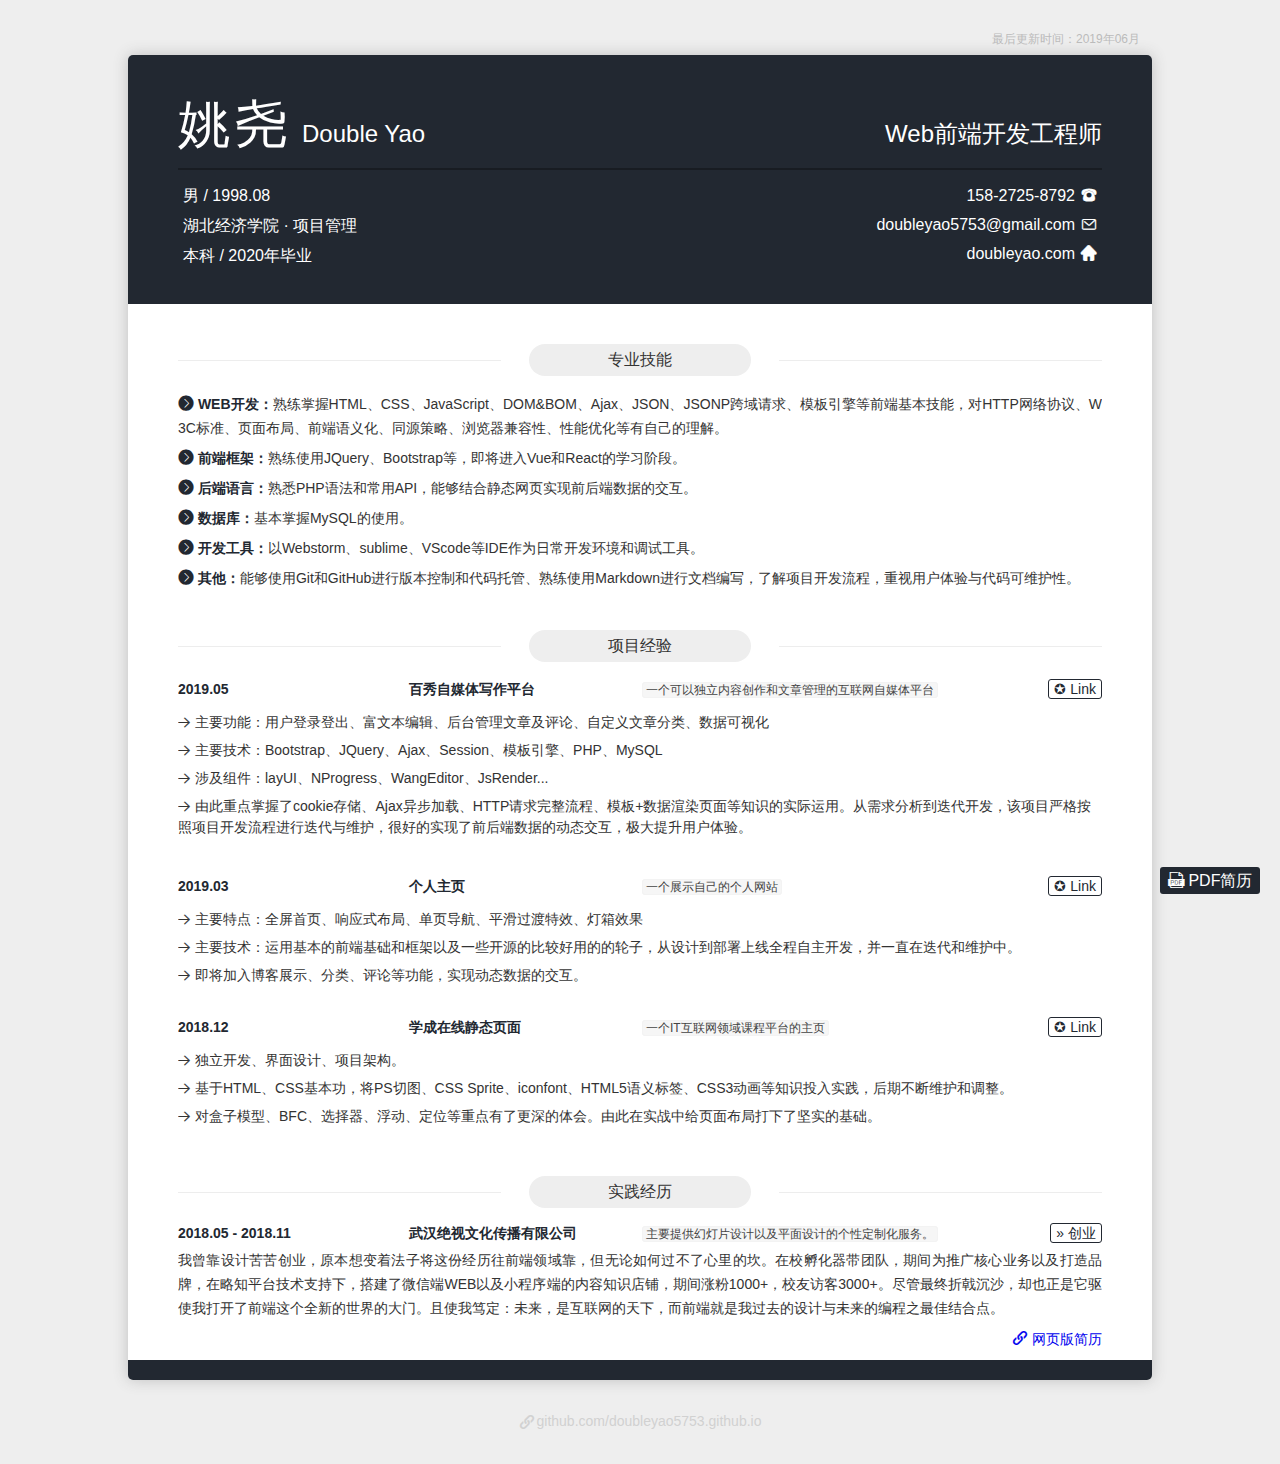
<file: Pure-HTML.html>
<!DOCTYPE html> <html data-blockbyte-bs-uid=35273 style><!--
 Page saved with SingleFile 
 url: http://localhost:63342/doubleyao5753.github.io/index.html?_ijt=j563q2s3ou3dcsi17gn6cevbes 
 saved date: Sun Jun 16 2019 11:43:56 GMT+0800 (中国标准时间)
--><meta charset=utf-8>
<meta http-equiv=X-UA-Compatible content="IE=edge,chrome=1">
<meta name=viewport content="width=device-width, initial-scale=1">
<style id=less:doubleyao5753:github:io-css-style>a,body,div,footer,h1,h2,h3,header,html,i,iframe,li,mark,p,section,small,span,strong,ul{margin:0;padding:0;border:0;font:inherit;font-size:100%;vertical-align:baseline}html{line-height:1}ul{list-style:none}@font-face{font-family:"iconfont";src:url([data-uri]) format('woff')}.iconfont{font-family:'iconfont'!important;font-size:16px;font-style:normal;-webkit-font-smoothing:antialiased;-webkit-text-stroke-width:.2px;-moz-osx-font-smoothing:grayscale}.icon-arrow:before{content:'\e73d';color:#222831}.icon-lineArrow:before{content:'\e60d';font-size:12px;line-height:14px;display:inline-block;padding-right:5px}.icon-homepage:before{content:'\e619'}.icon-email:before{content:'\e7bd'}.icon-phone:before{content:'\e63f'}.icon-link:before{content:'\e612'}.icon-pdf:before{content:'\e740'}@color-main :#222831;body{-webkit-font-smoothing:antialiased;-webkit-text-size-adjust:none}::-webkit-scrollbar{background-color:#f1f1f1;overflow:visible;width:3px;height:3px}::-webkit-scrollbar-thumb{background-color:rgba(0,0,0,.2);background-clip:padding-box;min-height:15px;box-shadow:inset 1px 1px 0 rgba(0,0,0,.1),inset 0 -1px 0 rgba(0,0,0,.07)}::-webkit-scrollbar-thumb:vertical:hover{background-color:rgba(0,0,0,.3)}::-webkit-scrollbar-thumb:vertical:active{background-color:rgba(0,0,0,.5)}::-webkit-scrollbar-button{height:0;width:0}::-webkit-scrollbar-track{background-clip:padding-box;border:solid transparent;border-width:0 0 0 4px}::-webkit-scrollbar-corner{background:transparent}::selection{background:#d1d1d1}*{box-sizing:border-box}body{position:relative;-webkit-font-smoothing:antialiased;-webkit-text-size-adjust:none;font-family:'Helvetica Neue',Helvetica,'PingFang SC','Microsoft YaHei','微软雅黑',Arial,sans-serif;font-size:14px;line-height:1.5;color:#333;background-color:#eee;padding-top:5px;overflow:auto}@media screen and (max-width:1024px){body{padding-top:0}}a{text-decoration:none;transition:all 0.2s ease-in-out}strong{font-family:'微软雅黑',sans-serif;font-weight:700;color:#222831}mark{font-family:'Helvetica Neue',Helvetica,'PingFang SC','Microsoft YaHei','微软雅黑',Arial,sans-serif;font-size:12px;line-height:14px;border:1px solid #f3f3f3;border-radius:3px;font-weight:500;color:#444;margin:2px;padding:0 3px;background-color:#f6f6f6}.last-modified{position:absolute;top:30px;left:50%;width:1000px;transform:translateX(-50%);text-align:right;font-size:12px;color:#bbb}@media screen and (max-width:1024px){.last-modified{width:auto;top:auto;left:12px;bottom:8px;transform:translateX(0);text-align:left;color:#d1d1d1}}.content{position:relative;width:1024px;margin:50px auto 30px;background-color:#fff;border-radius:5px;box-shadow:0 0 15px #c0c0c0;overflow:hidden;transition:all 0.2s ease-in-out}@media screen and (max-width:1024px){.content{width:100%;margin:0;border-radius:0}}.content-hd{padding:30px 50px;color:#fff;background-color:#222831;overflow:hidden}@media screen and (max-width:720px){.content-hd{padding:25px}}.content-hd .title{padding-bottom:5px;margin-bottom:5px;border-bottom:2px solid #181c22;font-size:52px;font-weight:300;overflow:hidden}.content-hd .name,.content-hd .job,.content-hd .info,.content-hd .contact{width:50%}@media screen and (max-width:720px){.content-hd .name,.content-hd .job,.content-hd .info,.content-hd .contact{width:100%;text-align:center}}.content-hd .name,.content-hd .info{float:left}.content-hd .job,.content-hd .contact{float:right;text-align:right}.content-hd .name h1{font-family:'Lucida Grande','Hiragino Sans GB','Hiragino Sans GB W3','Helvetica Neue',Helvetica,'PingFang SC','Microsoft YaHei','微软雅黑',Arial,sans-serif;font-weight:500;letter-spacing:5px}@media screen and (max-width:720px){.content-hd .name h1{margin-top:10px;letter-spacing:0;line-height:1.25}}.content-hd .name h1 small{padding-left:10px;font-size:24px;font-weight:400;letter-spacing:0}@media screen and (max-width:720px){.content-hd .name h1 small{display:block;padding-left:0;font-size:20px;line-height:1}}@media screen and (max-width:720px){.content-hd .job{text-align:center}}.content-hd .job h2{display:inline-block;font-size:24px}@media screen and (max-width:720px){.content-hd .job h2{margin:5px auto 0;padding:10px;border-top:1px solid #1e232b}}.content-hd .info{margin-top:6px;padding-left:5px;line-height:30px}.content-hd .info h3{font-size:16px}.content-hd .contact{padding-right:5px}.content-hd .contact ul{margin:8px 0 4px}@media screen and (max-width:720px){.content-hd .contact ul{margin:16px 0 0;text-align:center}}.content-hd .contact ul>li{height:29px}@media screen and (max-width:720px){.content-hd .contact ul>li{display:inline-block}}.content-hd .contact ul>li>a{font-family:'Lucida Grande','Hiragino Sans GB','Hiragino Sans GB W3','Helvetica Neue',Helvetica,'PingFang SC','Microsoft YaHei','微软雅黑',Arial,sans-serif;font-size:16px;line-height:24px;color:#fff}.content-hd .contact ul>li>a:hover{color:#e8e8e8}@media screen and (max-width:720px){.content-hd .contact ul>li>a .contact-link{display:none}}.content-hd .contact ul>li>a .iconfont{margin-left:6px}@media screen and (max-width:720px){.content-hd .contact ul>li>a .iconfont{font-size:24px}}.content-bd{min-height:200px;padding:20px 30px 20px;overflow:hidden}@media screen and (max-width:720px){.content-bd{padding:20px 15px 50px}}@media screen and (max-width:1024px){.content-bd .inner-content{width:100%}}.content-bd section{padding:10px 20px;overflow:hidden}.content-bd .section-hd{position:relative;height:32px;margin:10px auto 5px;overflow:hidden}.content-bd .section-bd{overflow:hidden}.content-bd .section-title-l,.content-bd .section-title-r{display:inline-block;position:absolute;top:50%;width:35%;height:0;border-top:1px solid #ededed;vertical-align:middle}.content-bd .section-title-l{left:0}.content-bd .section-title-r{right:0}.content-bd .section-title{position:relative;z-index:1;width:24%;min-width:100px;margin:0 auto;padding:4px 10px;border-radius:32px;font-size:16px;text-align:center;background-color:#eee}.content-bd .section-list{padding:10px 0 5px}.content-bd .item{margin-bottom:10px}.content-bd .item-hd{position:relative;padding:10px 0 5px;font-weight:500;line-height:20px;overflow:hidden}.content-bd .item-hd .item-time{float:left;display:inline-block}@media screen and (max-width:720px){.content-bd .item-hd .item-time{width:100%;margin-bottom:5px}}.content-bd .item-hd .item-more{float:right;margin-left:5px}@media screen and (max-width:720px){.content-bd .item-hd .item-more{position:absolute;top:10px;right:0;margin-top:1px}}.content-bd .item-hd .item-name{float:left;display:inline-block}.content-bd .item-hd span{float:left}.content-bd .item-bd{margin-bottom:5px}.content-bd .item-bd ul{padding:5px 0px}.content-bd .item-bd li{height:28px}.content-bd .item-bd .last-li{height:56px}.content-bd .section-content{line-height:24px;text-align:justify;word-break:break-all}.content-bd .section-content .iconfont{color:#222831}.content-bd .skill .section-content{margin-bottom:5px;line-height:24px}.content-bd .practice .item-time,.content-bd .practice .item-name{width:25%}@media screen and (max-width:720px){.content-bd .practice .item-time,.content-bd .practice .item-name{width:100%}}.content-bd .project .item-hd{padding:12px 0 5px}.content-bd .project .item-time,.content-bd .project .item-name{width:25%}@media screen and (max-width:720px){.content-bd .project .item-time,.content-bd .project .item-name{width:100%}}.bottom-footer{width:100%;height:20px;background-color:#222831}.btn{display:inline-block;padding:0 5px;border:1px solid #222831;border-radius:3px;font-family:Menlo,'Helvetica Neue',Helvetica,'PingFang SC','Microsoft YaHei','微软雅黑',Arial,sans-serif;font-size:14px;line-height:18px;text-align:center;color:#222831}.btn:hover{color:#fff;background-color:#222831}.pdf{display:inline-block;position:fixed;z-index:10;bottom:6px;left:50%;margin-left:520px;padding:0 8px;border-radius:3px;font-size:16px;line-height:26px;color:#fff;background-color:#222831}@media screen and (max-width:1246px){.pdf{left:auto;right:8px;margin-left:0}}.net-resume{position:absolute;right:50px;bottom:30px}footer{text-align:center}footer.github-footer{display:block}footer .footer-link{display:inline-block;margin-bottom:30px;color:#d1d1d1}footer .footer-link .iconfont{vertical-align:middle;margin-right:2px}@media screen and (max-width:1024px){footer .footer-link{margin-top:20px;margin-bottom:40px}}::-webkit-scrollbar{background-color:#f1f1f1;overflow:visible;width:3px;height:3px}::-webkit-scrollbar-thumb{background-color:rgba(0,0,0,0.2);background-clip:padding-box;min-height:15px;box-shadow:inset 1px 1px 0 rgba(0,0,0,0.1),inset 0 -1px 0 rgba(0,0,0,0.07)}::-webkit-scrollbar-thumb:vertical:hover{background-color:rgba(0,0,0,0.3)}::-webkit-scrollbar-thumb:vertical:active{background-color:rgba(0,0,0,0.5)}::-webkit-scrollbar-button{height:0;width:0}::-webkit-scrollbar-track{background-clip:padding-box;border:solid transparent;border-width:0 0 0 4px}::-webkit-scrollbar-corner{background:transparent}::selection{background:#d1d1d1}</style>
<title>简历 | 姚尧 - WEB前端开发</title>
<style class=blockbyte-bs-style data-name=content>body>iframe#blockbyte-bs-sidebar{width:240px;max-width:none;height:0;z-index:2147483646;background-color:rgba(0,0,0,0.6)!important;border:none;display:block!important;transform:translate3d(-240px,0,0);transition:width 0s 0.3s,height 0s 0.3s,opacity 0.3s,transform 0.3s}</style><link type=image/x-icon rel="shortcut icon" href="[data-uri]"></head>
<body class=print>
 <!--[if IE]><p class="kill-ie">微软都放弃了IE，为啥你却还不放弃？</p><![endif]-->
 <p class=last-modified>最后更新时间：2019年06月</p>
 <div class=content>
 
 <header class=content-hd>
 <section class=title>
 <div class=name>
 <h1>姚尧<small>Double Yao</small></h1>
 </div>
 <div class=job>
 <h2>Web前端开发工程师</h2>
 </div>
 </section>
 <section class=info>
 <h3>男 / 1998.08</h3>
 <h3>湖北经济学院 · 项目管理</h3>
 <h3>本科 / 2020年毕业</h3>
 </section>
 <section class=contact>
 <ul>
 <li><a href=#><span class=contact-link>158-2725-8792</span><i class="iconfont icon-phone"></i></a></li>
 <li><a href=#><span class=contact-link>doubleyao5753@gmail.com</span><i class="iconfont icon-email"></i></a></li>
 
 <li><a href=http://doubleyao.com/ target=_blank><span class=contact-link>doubleyao.com</span><i class="iconfont icon-homepage"></i></a></li>
 </ul>
 </section>
 </header>
 
 <div class=content-bd>
 <div class=inner-content>
 <section class=skill>
 <header class=section-hd>
 <span class=section-title-l></span>
 <h2 class=section-title>专业技能</h2>
 <span class=section-title-r></span>
 </header>
 <div class=section-bd>
 <ul class=section-list>
 <li><p class=section-content><i class="iconfont icon-arrow"></i>
 <strong>WEB开发：</strong>熟练掌握HTML、CSS、JavaScript、DOM&amp;BOM、Ajax、JSON、JSONP跨域请求、模板引擎等前端基本技能，对HTTP网络协议、W3C标准、页面布局、前端语义化、同源策略、浏览器兼容性、性能优化等有自己的理解。
 </p></li>
 <li><p class=section-content><i class="iconfont icon-arrow"></i>
 <strong>前端框架：</strong>熟练使用JQuery、Bootstrap等，即将进入Vue和React的学习阶段。
 </p></li>
 <li><p class=section-content><i class="iconfont icon-arrow"></i>
 <strong>后端语言：</strong>熟悉PHP语法和常用API，能够结合静态网页实现前后端数据的交互。
 </p></li>
 <li><p class=section-content><i class="iconfont icon-arrow"></i>
 <strong>数据库：</strong>基本掌握MySQL的使用。
 </p></li>
 <li><p class=section-content><i class="iconfont icon-arrow"></i>
 <strong>开发工具：</strong>以Webstorm、sublime、VScode等IDE作为日常开发环境和调试工具。
 </p></li>
 <li><p class=section-content><i class="iconfont icon-arrow"></i>
 <strong>其他：</strong>能够使用Git和GitHub进行版本控制和代码托管、熟练使用Markdown进行文档编写，了解项目开发流程，重视用户体验与代码可维护性。
 </p></li>
 </ul>
 </div>
 </section>
 <section class=project>
 <header class=section-hd>
 <span class=section-title-l></span>
 <h2 class=section-title>项目经验</h2>
 <span class=section-title-r></span>
 </header>
 <div class=section-bd>
 <div class=item>
 <header class=item-hd>
 <span class=item-time><strong>2019.05</strong></span>
 <a class="btn item-more" href="http://localhost:63342/doubleyao5753.github.io/index.html?_ijt=j563q2s3ou3dcsi17gn6cevbes" target=_blank>✪ Link</a>
 <h3 class=item-name><strong>百秀自媒体写作平台</strong></h3>
 <span><mark>一个可以独立内容创作和文章管理的互联网自媒体平台</mark></span>
 </header>
 <div class=item-bd>
 <ul>
 <li><i class="iconfont icon-lineArrow"></i>主要功能：用户登录登出、富文本编辑、后台管理文章及评论、自定义文章分类、数据可视化</li>
 <li><i class="iconfont icon-lineArrow"></i>主要技术：Bootstrap、JQuery、Ajax、Session、模板引擎、PHP、MySQL</li>
 <li><i class="iconfont icon-lineArrow"></i>涉及组件：layUI、NProgress、WangEditor、JsRender...</li>
 <li class=last-li><i class="iconfont icon-lineArrow"></i>由此重点掌握了cookie存储、Ajax异步加载、HTTP请求完整流程、模板+数据渲染页面等知识的实际运用。从需求分析到迭代开发，该项目严格按照项目开发流程进行迭代与维护，很好的实现了前后端数据的动态交互，极大提升用户体验。</li>
 </ul>
 </div>
 </div>
 <div class=item>
 <header class=item-hd>
 <span class=item-time><strong>2019.03</strong></span>
 <a class="btn item-more" href=http://doubleyao.com/ target=_blank>✪ Link</a>
 <h3 class=item-name><strong>个人主页</strong></h3>
 <span><mark>一个展示自己的个人网站</mark></span>
 </header>
 <div class=item-bd>
 <ul>
 <li><i class="iconfont icon-lineArrow"></i>主要特点：全屏首页、响应式布局、单页导航、平滑过渡特效、灯箱效果</li>
 <li><i class="iconfont icon-lineArrow"></i>主要技术：运用基本的前端基础和框架以及一些开源的比较好用的的轮子，从设计到部署上线全程自主开发，并一直在迭代和维护中。</li>
 <li><i class="iconfont icon-lineArrow"></i>即将加入博客展示、分类、评论等功能，实现动态数据的交互。</li>
 </ul>
 </div>
 </div>
 <div class=item>
 <header class=item-hd>
 <span class=item-time><strong>2018.12</strong></span>
 <a class="btn item-more" href=http://doubleyao.com/XueCheng/index.html target=_blank>✪ Link</a>
 <h3 class=item-name><strong>学成在线静态页面</strong></h3>
 <span><mark>一个IT互联网领域课程平台的主页</mark></span>
 </header>
 <div class=item-bd>
 <ul>
 <li><i class="iconfont icon-lineArrow"></i>独立开发、界面设计、项目架构。</li>
 <li><i class="iconfont icon-lineArrow"></i>基于HTML、CSS基本功，将PS切图、CSS Sprite、iconfont、HTML5语义标签、CSS3动画等知识投入实践，后期不断维护和调整。</li>
 <li><i class="iconfont icon-lineArrow"></i>对盒子模型、BFC、选择器、浮动、定位等重点有了更深的体会。由此在实战中给页面布局打下了坚实的基础。</li>
 </ul>
 </div>
 </div>
 </div>
 </section>
 <section class=practice>
 <header class=section-hd>
 <span class=section-title-l></span>
 <h2 class=section-title>实践经历</h2>
 <span class=section-title-r></span>
 </header>
 <div class=section-bd>
 <div class=item>
 <header class=item-hd>
 <span class=item-time><strong>2018.05 - 2018.11</strong></span>
 <a class="btn item-more" href=https://mp.weixin.qq.com/s/GPtoX7cRLD9P5F_vNTSHvA target=_blank>» 创业</a>
 <h3 class=item-name><strong>武汉绝视文化传播有限公司</strong></h3>
 <span><mark>主要提供幻灯片设计以及平面设计的个性定制化服务。</mark></span>
 </header>
 <div class=item-bd>
 <p class=section-content>
 我曾靠设计苦苦创业，原本想变着法子将这份经历往前端领域靠，但无论如何过不了心里的坎。在校孵化器带团队，期间为推广核心业务以及打造品牌，在略知平台技术支持下，搭建了微信端WEB以及小程序端的内容知识店铺，期间涨粉1000+，校友访客3000+。尽管最终折戟沉沙，却也正是它驱使我打开了前端这个全新的世界的大门。且使我笃定：未来，是互联网的天下，而前端就是我过去的设计与未来的编程之最佳结合点。
 </p>
 </div>
 </div>
 </div>
 </section>
 </div>
 </div>
 <span class=net-resume><a class=footer-link href=http://doubleyao5753.github.io/ target=_blank><i class="iconfont icon-link"></i> 网页版简历</a></span>
 <div class=bottom-footer></div>
 </div>
 <footer class=github-footer>
 <a class=footer-link href=https://github.com/doubleyao5753/doubleyao5753.github.io target=_blank><i class="iconfont icon-link"></i>github.com/doubleyao5753.github.io</a></footer>
 
 
 <a class=pdf href=http://localhost:63342/doubleyao5753.github.io/resume.pdf style="opacity:1;animation:0s ease 0s 1 normal none running none"><i class="iconfont icon-pdf" style="opacity:1;animation:0s ease 0s 1 normal none running none"></i> PDF简历</a>
<iframe id=blockbyte-bs-sidebar class=notranslate data-pos=left style="opacity:0;animation:0s ease 0s 1 normal none running none" sandbox="allow-popups allow-top-navigation allow-top-navigation-by-user-activation" srcdoc="<html dir=ltr><meta charset=utf-8><style class=blockbyte-bs-style data-name=sidebar>section#sidebar>header>div.searchBox,section#sidebar>a.lockPinned,section#sidebar>div.scrollBox>ul a>span.drag{opacity:0;pointer-events:none}div.contextmenu.visible,div.contextmenu>ul.icons>li>ul.visible,a.dragHelper:hover>span.drag,section#sidebar>header.searchVisible>div.searchBox,section#sidebar>a.lockPinned.active,section#sidebar>div.scrollBox>ul a:hover>span.drag,section#sidebar>div.scrollBox>div.pinned>ul a:hover>span.drag,div#infoBox.visible{opacity:1;pointer-events:auto}@keyframes rotator{0%{transform:rotate(0deg)}100%{transform:rotate(270deg)}}@keyframes dash{0%{stroke-dashoffset:100.53096}50%{stroke-dashoffset:25.13274;transform:rotate(135deg)}100%{stroke-dashoffset:100.53096;transform:rotate(450deg)}}.scrollBox{position:relative;overflow-y:scroll;overflow-x:hidden;outline:none;-webkit-background-clip:text;transition:background-color 0.3s}.scrollBox::-webkit-scrollbar{width:11px;background:transparent}.scrollBox::-webkit-scrollbar-thumb{border-radius:20px;border:3px solid transparent;background-clip:content-box;background-color:inherit}.scrollBox::-webkit-scrollbar-track{background:transparent;border-radius:20px}.scrollBox.hideScrollbar{background-color:transparent!important}body.dark .scrollBox{background-color:#999}*,*::after,*::before{padding:0;margin:0;box-sizing:border-box;-webkit-tap-highlight-color:rgba(0,0,0,0)}body,input{font-size:14px;font-family:微软雅黑 Light,sans-serif;color:#f9f9f9;font-weight:400}ul{list-style:none}a{color:#f9f9f9;text-decoration:none}body{width:100%;height:100%;overflow:hidden}section#sidebar{position:relative;width:240px;box-shadow:15px 0 35px rgba(0,0,0,0.12);height:100%;display:flex;float:left;flex-direction:column;user-select:none;transition:background 0.3s;z-index:2}section#sidebar>header{position:relative;display:flex;align-items:center;justify-content:flex-end;flex-wrap:wrap;width:100%;height:50px;padding:0 12px;background:#1b82f1;transition:background 0.3s;box-shadow:0 6px 12px -3px rgba(0,0,0,0.2);overflow:hidden;flex-shrink:0;z-index:3}section#sidebar>header>h1{color:#ffffff;font-weight:500;margin-right:auto;font-size:100%;transition:transform 0.5s}section#sidebar>header>h1>strong{font-weight:400;font-size:150%}section#sidebar>header>h1>span{opacity:0.7;font-size:90%;display:inline-block;line-height:normal;margin:0 0 0 3px}section#sidebar>header>a{position:relative;display:block;width:34px;height:34px;border-radius:50%;cursor:pointer;transition:background-color 0.3s,transform 0.3s,opacity 0.5s}section#sidebar>header>a::before{content:&quot;&quot;;position:absolute;top:0;left:0;width:100%;height:100%;-webkit-mask:no-repeat center/22px;background-color:#ffffff}section#sidebar>header>a:hover,section#sidebar>header>a.active{background-color:rgba(255,255,255,0.2)}section#sidebar>header>a.menu{margin-right:-2px}section#sidebar>header>div.searchBox{position:absolute;top:0;bottom:0;margin:auto;left:12px;width:calc(100% - 100px);height:30px;background-color:rgba(255,255,255,0.2);border-radius:30px;transform:translate3d(20px,0,0);transition:transform 0.3s,opacity 0.3s}section#sidebar>header>div.searchBox>input[type='text']{vertical-align:top;display:inline-block;height:100%;width:calc(100% - 30px);outline:none;border:0;background:transparent;color:#ffffff;padding:0 5px 0 12px}section#sidebar>header>div.searchBox>input[type='text']::-webkit-input-placeholder{color:#ffffff;opacity:0.7}section#sidebar>header>div.searchBox>a.searchClose{position:relative;vertical-align:top;display:inline-block;height:30px;width:30px;border-radius:50%;cursor:pointer;transition:background-color 0.3s}section#sidebar>header>div.searchBox>a.searchClose:hover{background-color:rgba(255,255,255,0.2)}section#sidebar>a.lockPinned{position:absolute;top:50px;right:-22px;display:block;margin-top:9px;width:18px;height:45px;border-radius:10px;transition:transform 0.5s,opacity 0.5s;transform:translate3d(-7px,0,0);cursor:pointer}section#sidebar>a.lockPinned>span::before{content:&quot;&quot;;position:absolute;top:0;left:0;width:100%;height:100%;-webkit-mask:no-repeat center/16px;-webkit-mask-image:url(chrome-extension://jdbnofccmhefkmjbkkdkfiicjkgofkdh/img/icon-lock.svg);background-color:#f9f9f9}section#sidebar>a.lockPinned::before,section#sidebar>a.lockPinned::after{content:&quot;&quot;;position:absolute;left:5px;border:4px solid transparent;opacity:0.5}section#sidebar>a.lockPinned::before{top:0;border-bottom-color:#f9f9f9}section#sidebar>a.lockPinned::after{bottom:0;border-top-color:#f9f9f9}section#sidebar>div.filter{position:absolute;align-content:flex-start;top:50px;left:0;right:0;margin:auto;width:calc(100% - 22px);padding:10px 10px 5px;border-radius:0 0 5px 5px;transition:transform 0.3s,box-shadow 0.3s;z-index:2}section#sidebar>div.filter.hidden{display:none}section#sidebar>div.filter::after{content:&quot;&quot;;display:block;clear:both}section#sidebar>div.scrollBox{display:none}section#sidebar>div.scrollBox.active{display:block}section#sidebar>div.scrollBox.scrolled~div.filter{box-shadow:0 3px 15px rgba(0,0,0,0.2)}section#sidebar>div.scrollBox.scrolled:not([data-direction='up'])~div.filter{transform:translate3d(0,-100%,0);box-shadow:none}section#sidebar>div.scrollBox>ul{position:relative;margin:9px 0;z-index:1}section#sidebar>div.scrollBox>ul a{display:flex;align-items:center;font-size:12px;line-height:26px;padding:0 10px;white-space:nowrap;cursor:pointer;transition:background 0.3s,color 0.3s;position:relative}section#sidebar>div.scrollBox>ul a.dir{font-weight:700}section#sidebar>div.scrollBox>ul a.separator{height:26px;cursor:default}section#sidebar>div.scrollBox>ul a.separator>span.label{position:relative;width:100%;height:100%}section#sidebar>div.scrollBox>ul a.separator>span.label::after,section#sidebar>div.scrollBox>div.pinned>ul a.separator>span.label::after{content:&quot;&quot;;position:absolute;top:50%;left:0;width:100%;height:1px;background:rgba(0,0,0,0.15)}section#sidebar>div.scrollBox>ul a.separator>span.label[data-name]::before,section#sidebar>div.scrollBox>div.pinned>ul a.separator>span.label[data-name]::before{content:attr(data-name);position:relative;background:#fff;margin:0 calc(10px + 14px);box-shadow:0 0 0 10px #fff;font-style:italic;z-index:2}section#sidebar>div.scrollBox>ul a>img,section#sidebar>div.scrollBox>ul a>span.icon{position:relative;display:inline-block;width:14px;height:14px;margin:0 10px 0 0;pointer-events:none;flex-shrink:0}section#sidebar>div.scrollBox>ul a>img[src]{visibility:visible}section#sidebar>div.scrollBox>ul a.dir>span.icon{width:14px;height:14px}section#sidebar>div.scrollBox>ul a.dir>span.icon::before,section#sidebar>div.scrollBox>div.pinned>ul a.dir>span.icon::before{content:&quot;&quot;;position:absolute;top:0;left:0;width:100%;height:100%;-webkit-mask:no-repeat center/14px;-webkit-mask-image:url(chrome-extension://jdbnofccmhefkmjbkkdkfiicjkgofkdh/img/icon-dir-1.svg);background-color:#c8c8c8}section#sidebar>div.scrollBox>ul a>span.label{position:relative;text-overflow:ellipsis;overflow:hidden;pointer-events:none}section#sidebar>div.scrollBox>ul a>span.label::after,section#sidebar>div.scrollBox>div.pinned>ul a>span.label::after{content:&quot;\200B&quot;}section#sidebar>div.scrollBox>ul a>span.drag{position:absolute;top:0;bottom:0;right:15px;margin:auto;width:26px;height:26px;max-width:24px;max-height:24px;border-radius:2px;cursor:pointer;transition:background-color 0.5s,opacity 0.5s}section#sidebar>div.scrollBox>ul a>span.drag::before,section#sidebar>div.scrollBox>div.pinned>ul a>span.drag::before{transition:inherit}section#sidebar>div.scrollBox>ul a>span.drag:hover,section#sidebar>div.scrollBox>div.pinned>ul a>span.drag:hover{background-color:rgba(0,0,0,0.125)}section#sidebar>div.scrollBox>ul a+ul{padding-left:22px;overflow:hidden}section#sidebar>div.scrollBox>ul a.opened+ul{height:auto}section#sidebar>div.scrollBox>ul a.opened:not(.animated)+ul,section#sidebar>div.scrollBox>div.pinned>ul a.opened:not(.animated)+ul{overflow:visible}section#sidebar>div.scrollBox>div.pinned{position:relative;margin:0 0 9px 0;padding-top:9px;z-index:2}section#sidebar>div.scrollBox>div.pinned.hidden{display:none}section#sidebar>div.scrollBox>div.pinned::after{content:&quot;&quot;;display:block;height:1px;margin:7px 10px;background:rgba(0,0,0,0.15)}section#sidebar[data-sort='custom']>div#bookmarkBox a:hover{padding-right:46px}section#sidebar[data-sort='custom']>div#bookmarkBox a>span.drag{display:block!important}section#sidebar[data-sort='custom']>div#bookmarkBox>ul>li>a>span.drag{display:none!important}body.dark section#sidebar{background:#3d3d3d}body.dark section#sidebar>div.filter{background:#4d4d4d}body.dark section#sidebar>a.lockPinned{background:#3d3d3d;box-shadow:1px 1px 11px rgba(0,0,0,0.2)}body.dark section#sidebar>div.scrollBox>div.pinned{background-color:#3d3d3d}body.dark section#sidebar>div.scrollBox>div.pinned::after{background:rgba(255,255,255,0.15)}body.dark section#sidebar>div.scrollBox>ul a.separator>span.label::after{background:rgba(255,255,255,0.15)}body.dark section#sidebar>div.scrollBox>ul a.separator>span.label[data-name]::before{background:#3d3d3d;box-shadow:0 0 0 10px #3d3d3d}body.dark section#sidebar>div.scrollBox>ul a>span.drag{background-color:rgba(255,255,255,0.1)}body.dark section#sidebar>div.scrollBox>ul a>span.drag::before{background-color:#bbb}body.dark section#sidebar>div.scrollBox>ul a>span.drag:hover{background-color:rgba(255,255,255,0.25)!important}body.dark section#sidebar>div.scrollBox>ul a>span.drag:hover::before{background-color:#eee}body.dark section#sidebar>div.scrollBox>ul a>span.drag::before{background-color:#bbb}body.dark section#sidebar>div.scrollBox>ul a>span.drag:hover{background-color:rgba(255,255,255,0.1)}body.dark section#sidebar>div.scrollBox>ul a>span.drag:hover::before{background-color:#eee}</style><body class=&quot;dark loaded&quot;><section id=sidebar data-pos=left data-sort=custom><header><h1 title=&quot;169 书签&quot;><strong>169</strong> <span>书签</span></h1><a class=search></a><a class=sort></a><a class=menu></a><div class=searchBox><input type=text value placeholder=搜索书签><a class=searchClose></a></div></header><div id=bookmarkBox class=&quot;scrollBox active scrolled hideScrollbar&quot; tabindex=0 style=padding-top:0><div class=&quot;pinned hidden&quot; style=top:0></div><ul><li><a data-id=1 class=&quot;dir opened&quot;><span class=icon></span><span class=label>书签栏</span><span class=drag></span></a><ul style=&quot;transition:height 500ms ease 0s&quot;><li><a data-id=7 class=&quot;dir opened&quot;><span class=icon></span><span class=label>已导入</span><span class=drag></span></a><ul style=&quot;transition:height 500ms ease 0s&quot;><li><a data-id=135 class=link><img src=&quot;[data-uri]&quot;><span class=label>湖北经济学院网上办事服务大厅</span><span class=drag></span></a><li><a data-id=245 class=link><img src=[data-uri]><span class=label>湖北经济学院教务系统</span><span class=drag></span></a><li><a data-id=22 class=&quot;dir opened&quot;><span class=icon></span><span class=label>前端</span><span class=drag></span></a><ul style=&quot;transition:height 500ms ease 0s&quot;><li><a data-id=226 class=link><img src=&quot;[data-uri]&quot;><span class=label>Bootstrap中文网</span><span class=drag></span></a><li><a data-id=222 class=link><img src=[data-uri]><span class=label>慕课网-程序员的梦工厂</span><span class=drag></span></a><li><a data-id=238 class=link><img src=&quot;[data-uri]&quot;><span class=label>站长之家</span><span class=drag></span></a><li><a data-id=255 class=link><img src=[data-uri]><span class=label>Grunt: JavaScript 世界的构建工具 | Grunt 中文网</span><span class=drag></span></a><li><a data-id=252 class=separator><span class=label data-name=开发工具></span><span class=drag></span></a><li><a data-id=239 class=link><img src=&quot;[data-uri]&quot;><span class=label>在线 代码压缩</span><span class=drag></span></a><li><a data-id=237 class=link><img src=[data-uri]><span class=label>代码检查工具</span><span class=drag></span></a><li><a data-id=249 class=link><img src=[data-uri]><span class=label>在线ico图标转换</span><span class=drag></span></a><li><a data-id=253 class=separator><span class=label data-name=开发资源></span><span class=drag></span></a><li><a data-id=251 class=link><img src=&quot;[data-uri]&quot;><span class=label>Hover.css 悬浮动画库</span><span class=drag></span></a><li><a data-id=196 class=link><img src=[data-uri]><span class=label>网页模板,网站模板,DIV+CSS模板,企业网站模板下载-模板之家</span><span class=drag></span></a><li><a data-id=254 class=link><img src=&quot;[data-uri]&quot;><span class=label>Prefix free:跨浏览器兼容 代码前缀</span><span class=drag></span></a><li><a data-id=264 class=separator><span class=label data-name=文档></span><span class=drag></span></a><li><a data-id=263 class=link><img src=&quot;[data-uri]&quot;><span class=label>MDN Web 文档</span><span class=drag></span></a><li><a data-id=273 class=link><img src=&quot;[data-uri]&quot;><span class=label>Aotu.io「凹凸实验室」</span><span class=drag></span></a><li><a data-id=278 class=link><img src=&quot;[data-uri]&quot;><span class=label>Stack Overflow</span><span class=drag></span></a><li><a data-id=280 class=link><img src=[data-uri]><span class=label>js框架-JavaScripting.com</span><span class=drag></span></a><li><a data-id=289 class=link><img src=&quot;[data-uri]&quot;><span class=label>Web前端导航</span><span class=drag></span></a><li><a data-id=295 class=link><img src=&quot;[data-uri]&quot;><span class=label>Ant Design - 一个 UI 设计语言</span><span class=drag></span></a><li><a data-id=308 class=link><img src=&quot;[data-uri]&quot;><span class=label>牛客网 - 互联网求职神器和备考学习平台</span><span class=drag></span></a><li><a data-id=310 class=link><img src=&quot;[data-uri]&quot;><span class=label>git 使用简易指南</span><span class=drag></span></a><li><a data-id=313 class=link><img src=&quot;[data-uri]&quot;><span class=label>Icons | Font Awesome</span><span class=drag></span></a></ul><li><a data-id=35 class=dir><span class=icon></span><span class=label>新媒体渠道</span><span class=drag></span></a><li><a data-id=243 class=dir><span class=icon></span><span class=label>ShowCase</span><span class=drag></span></a><li><a data-id=299 class=&quot;dir opened&quot;><span class=icon></span><span class=label>ShowResume</span><span class=drag></span></a><ul style=&quot;transition:height 500ms ease 0s&quot;><li><a data-id=302 class=link><img src=&quot;[data-uri]&quot;><span class=label>Cong Min - 闵聪</span><span class=drag></span></a><li><a data-id=300 class=link><img src=&quot;[data-uri]&quot;><span class=label>赵柯宇</span><span class=drag></span></a><li><a data-id=301 class=link><img src=&quot;[data-uri]&quot;><span class=label>Mr.Luo</span><span class=drag></span></a><li><a data-id=303 class=link><img src=[data-uri]><span class=label>Jason 的简历</span><span class=drag></span></a><li><a data-id=304 class=link><img src=[data-uri]><span class=label>张小月</span><span class=drag></span></a><li><a data-id=305 class=link><img src=&quot;[data-uri]&quot;><span class=label>vue-terminal-emulator</span><span class=drag></span></a><li><a data-id=306 class=link><img src=&quot;[data-uri]&quot;><span class=label>Qi`s resume</span><span class=drag></span></a></ul><li><a data-id=21 class=dir><span class=icon></span><span class=label>晋升路</span><span class=drag></span></a><li><a data-id=26 class=&quot;dir opened&quot;><span class=icon></span><span class=label>图标icons</span><span class=drag></span></a><ul style=&quot;transition:height 500ms ease 0s&quot;><li><a data-id=81 class=link><img src=&quot;[data-uri]&quot;><span class=label>Iconfont-阿里巴巴矢量图标库</span><span class=drag></span></a><li><a data-id=82 class=link><img src=[data-uri]><span class=label>图标下载，ICON(PNG/ICO/ICNS)图标搜索下载 | EASYICON.NET</span><span class=drag></span></a><li><a data-id=229 class=link><img src=&quot;[data-uri]&quot;><span class=label>IcoMoon 前端网页</span><span class=drag></span></a></ul><li><a data-id=29 class=dir><span class=icon></span><span class=label>走心</span><span class=drag></span></a><li><a data-id=36 class=dir><span class=icon></span><span class=label>能力</span><span class=drag></span></a><li><a data-id=198 class=dir><span class=icon></span><span class=label>小工具</span><span class=drag></span></a><li><a data-id=241 class=&quot;dir opened&quot;><span class=icon></span><span class=label>2018年【设计领域】</span><span class=drag></span></a><ul style=&quot;transition:height 500ms ease 0s&quot;><li><a data-id=18 class=dir><span class=icon></span><span class=label>素材库</span><span class=drag></span></a><li><a data-id=19 class=dir><span class=icon></span><span class=label>审美与灵感</span><span class=drag></span></a><li><a data-id=208 class=&quot;dir opened&quot;><span class=icon></span><span class=label>图片处理</span><span class=drag></span></a><ul style=&quot;transition:height 500ms ease 0s&quot;><li><a data-id=183 class=link><img src=[data-uri]><span class=label>fotor</span><span class=drag></span></a><li><a data-id=175 class=link><img src=&quot;[data-uri]&quot;><span class=label>Bigjpg - 图片无损放大</span><span class=drag></span></a><li><a data-id=155 class=link><img src=[data-uri]><span class=label>GIF在线工具</span><span class=drag></span></a><li><a data-id=205 class=link><img src=[data-uri]><span class=label>文字云词云</span><span class=drag></span></a><li><a data-id=211 class=link><img src=&quot;[data-uri]&quot;><span class=label>举牌小人</span><span class=drag></span></a><li><a data-id=224 class=link><img src=&quot;[data-uri]&quot;><span class=label>稿定设计_在线设计_免费设计素材|模板_电商海报设计网站</span><span class=drag></span></a></ul><li><a data-id=20 class=&quot;dir opened&quot;><span class=icon></span><span class=label>渐变+配色</span><span class=drag></span></a><ul style=&quot;transition:height 500ms ease 0s&quot;><li><a data-id=113 class=link><img src=&quot;[data-uri]&quot;><span class=label>配色+渐变</span><span class=drag></span></a><li><a data-id=114 class=link><img src=[data-uri]><span class=label>渐变色参考首选</span><span class=drag></span></a><li><a data-id=117 class=link><img src=&quot;[data-uri]&quot;><span class=label>渐变方形色卡</span><span class=drag></span></a><li><a data-id=167 class=link><img src=&quot;[data-uri]&quot;><span class=label>Color Supply</span><span class=drag></span></a><li><a data-id=158 class=link><img src=[data-uri]><span class=label>感觉 配色</span><span class=drag></span></a><li><a data-id=159 class=link><img src=&quot;[data-uri]&quot;><span class=label>四种色相搭配色</span><span class=drag></span></a><li><a data-id=115 class=link><img src=[data-uri]><span class=label>Adobe Color</span><span class=drag></span></a><li><a data-id=212 class=link><img src=[data-uri]><span class=label>渐变圆</span><span class=drag></span></a></ul><li><a data-id=25 class=dir><span class=icon></span><span class=label>优质好图</span><span class=drag></span></a><li><a data-id=23 class=dir><span class=icon></span><span class=label>PPT模板</span><span class=drag></span></a><li><a data-id=24 class=dir><span class=icon></span><span class=label>LOGO</span><span class=drag></span></a><li><a data-id=28 class=dir><span class=icon></span><span class=label>字体</span><span class=drag></span></a><li><a data-id=32 class=dir><span class=icon></span><span class=label>设计神器！！！</span><span class=drag></span></a></ul></ul><li><a data-id=231 class=link><img src=&quot;[data-uri]&quot;><span class=label>Google</span><span class=drag></span></a><li><a data-id=9 class=link><img src=[data-uri]><span class=label>百度一下</span><span class=drag></span></a><li><a data-id=13 class=link><img src=&quot;[data-uri]&quot;><span class=label>百度翻译</span><span class=drag></span></a><li><a data-id=165 class=link><img src=[data-uri]><span class=label>小影志</span><span class=drag></span></a><li><a data-id=119 class=link><img src=&quot;[data-uri]&quot;><span class=label>花瓣</span><span class=drag></span></a><li><a data-id=181 class=link><img src=[data-uri]><span class=label>w3cschool</span><span class=drag></span></a><li><a data-id=142 class=link><img src=&quot;[data-uri]&quot;><span class=label>现实君</span><span class=drag></span></a><li><a data-id=189 class=link><img src=&quot;[data-uri]&quot;><span class=label>知乎</span><span class=drag></span></a><li><a data-id=246 class=link><img src=&quot;[data-uri]&quot;><span class=label>GitHub</span><span class=drag></span></a><li><a data-id=257 class=link><img src=[data-uri]><span class=label>Gmail</span><span class=drag></span></a><li><a data-id=261 class=link><img src=[data-uri]><span class=label>壁纸</span><span class=drag></span></a><li><a data-id=276 class=link><img src=&quot;[data-uri]&quot;><span class=label>Dashboard</span><span class=drag></span></a><li><a data-id=291 class=link><img src=&quot;[data-uri]&quot;><span class=label>Culture</span><span class=drag></span></a><li><a data-id=309 class=link><img src=&quot;[data-uri]&quot;><span class=label>掘金</span><span class=drag></span></a><li><a data-id=314 class=link><img src=&quot;[data-uri]&quot;><span class=label>牛客网</span><span class=drag></span></a></ul><li><a data-id=2 class=&quot;dir opened&quot;><span class=icon></span><span class=label>其他书签</span><span class=drag></span></a><ul style=&quot;transition:height 500ms ease 0s&quot;><li><a data-id=6 class=link><img src=&quot;[data-uri]&quot;><span class=label>墨刀 - 强大易用的原型设计与协同工具</span><span class=drag></span></a></ul></ul></div><div id=bookmarkBoxSearch class=scrollBox tabindex=0 style=padding-top:0><ul></ul></div><div class=&quot;filter hidden&quot;></div><a class=lockPinned><span></span></a></section>"></iframe><div id=blockbyte-bs-indicator class=blockbyte-bs-fullHeight style=width:2px;height:100%;top:0></div>
</file>
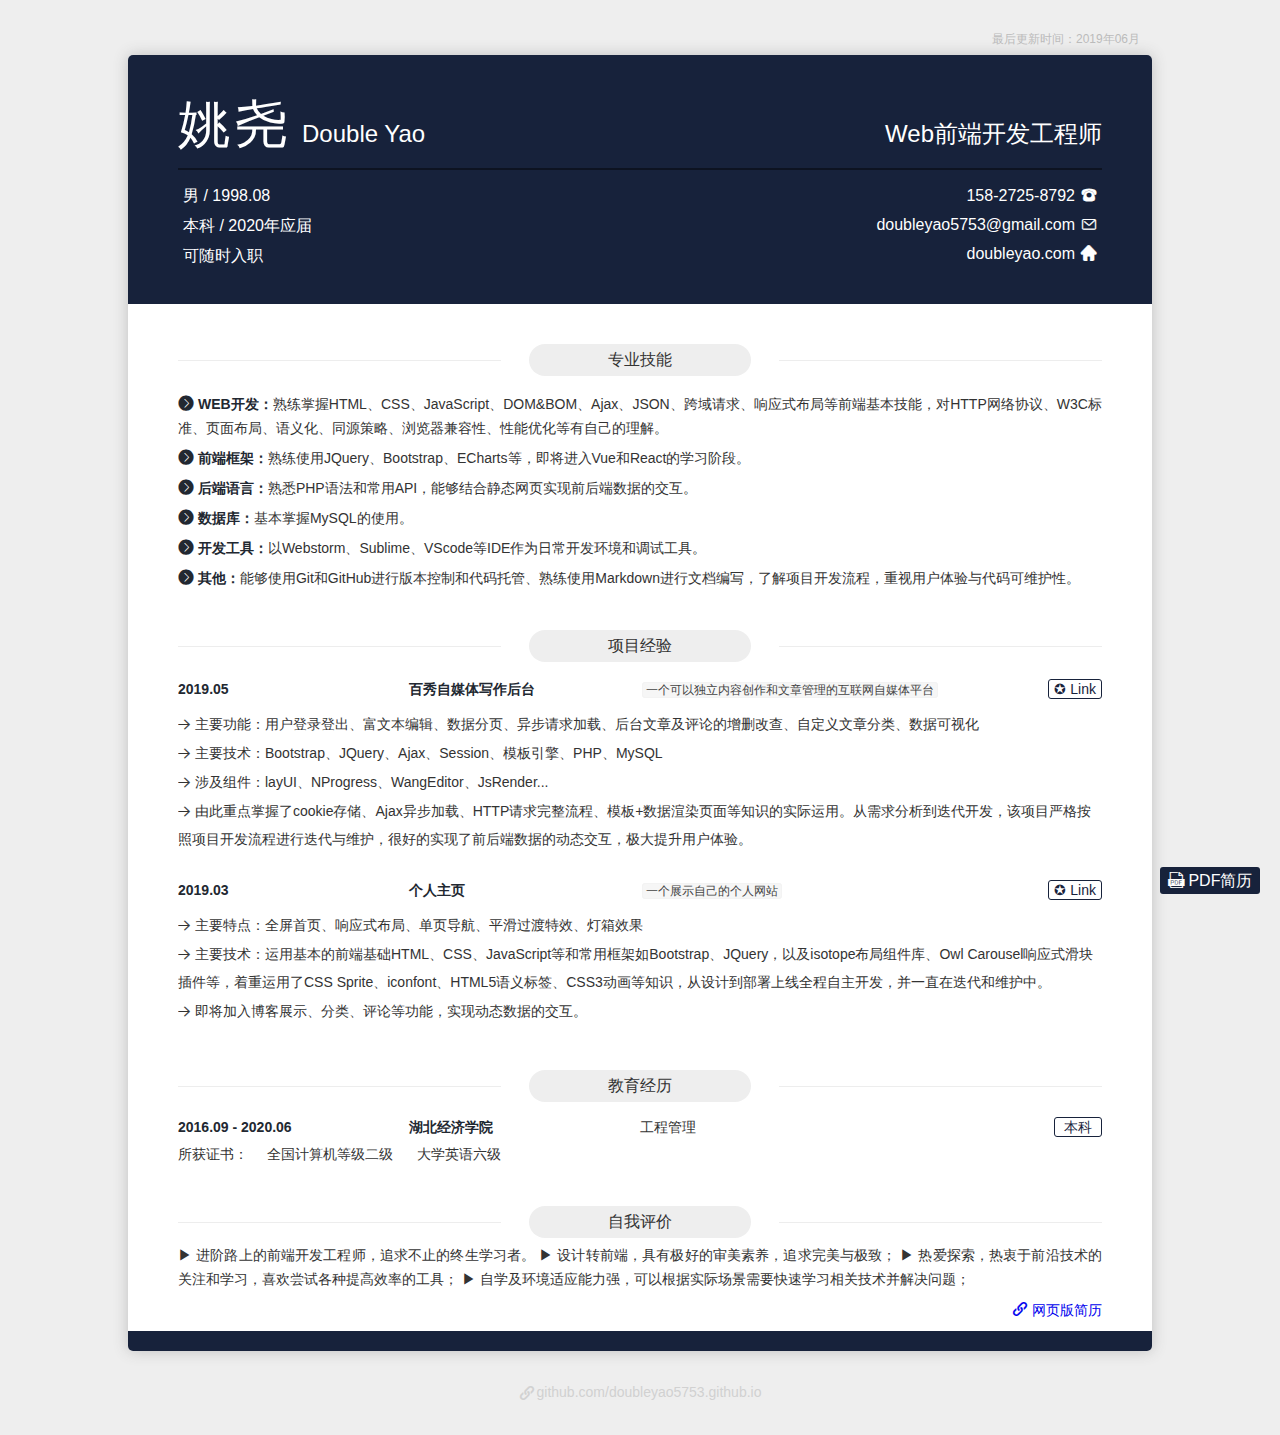
<file: pureHTML.html>
<!DOCTYPE html> <html data-blockbyte-bs-uid=106155 style><!--
 Page saved with SingleFile 
 url: https://doubleyao5753.github.io/ 
 saved date: Fri Jun 28 2019 16:35:21 GMT+0800 (中国标准时间)
--><meta charset=utf-8>
<meta http-equiv=X-UA-Compatible content="IE=edge,chrome=1">
<meta name=keywords content=前端开发简历,个人简历,求职必备,姚尧,简历模板>
<meta name=author content=YaoYao，doubleyao5753@gmail.com>
<meta name=description content="前端开发工程师 | 姚尧 的个人求职简历,永不止步的终生学习者。">
<meta name=viewport content="width=device-width, initial-scale=1">
<style id=less:css-style>a,body,div,footer,h1,h2,h3,header,html,i,iframe,li,mark,p,section,small,span,strong,ul{margin:0;padding:0;border:0;font:inherit;font-size:100%;vertical-align:baseline}html{line-height:1}ul{list-style:none}@font-face{font-family:"iconfont";src:url([data-uri]) format('woff')}.iconfont{font-family:'iconfont'!important;font-size:16px;font-style:normal;-webkit-font-smoothing:antialiased;-webkit-text-stroke-width:.2px;-moz-osx-font-smoothing:grayscale}.icon-arrow:before{content:'\e73d';color:#222831}.icon-lineArrow:before{content:'\e60d';font-size:12px;line-height:14px;display:inline-block;padding-right:5px}.icon-homepage:before{content:'\e619'}.icon-email:before{content:'\e7bd'}.icon-phone:before{content:'\e63f'}.icon-link:before{content:'\e612'}.icon-pdf:before{content:'\e740'}@color-main :#17223b;body{-webkit-font-smoothing:antialiased;-webkit-text-size-adjust:none}::-webkit-scrollbar{background-color:#f1f1f1;overflow:visible;width:3px;height:3px}::-webkit-scrollbar-thumb{background-color:rgba(0,0,0,.2);background-clip:padding-box;min-height:15px;box-shadow:inset 1px 1px 0 rgba(0,0,0,.1),inset 0 -1px 0 rgba(0,0,0,.07)}::-webkit-scrollbar-thumb:vertical:hover{background-color:rgba(0,0,0,.3)}::-webkit-scrollbar-thumb:vertical:active{background-color:rgba(0,0,0,.5)}::-webkit-scrollbar-button{height:0;width:0}::-webkit-scrollbar-track{background-clip:padding-box;border:solid transparent;border-width:0 0 0 4px}::-webkit-scrollbar-corner{background:transparent}::selection{background:#d1d1d1}*{box-sizing:border-box}body{position:relative;-webkit-font-smoothing:antialiased;-webkit-text-size-adjust:none;font-family:'Helvetica Neue',Helvetica,'PingFang SC','Microsoft YaHei','微软雅黑',Arial,sans-serif;font-size:14px;line-height:1.5;color:#333;background-color:#eee;padding-top:5px;overflow:auto}@media screen and (max-width:1024px){body{padding-top:0}}a{text-decoration:none;transition:all 0.2s ease-in-out}strong{font-family:'微软雅黑',sans-serif;font-weight:700;color:#222831}mark{font-family:'Helvetica Neue',Helvetica,'PingFang SC','Microsoft YaHei','微软雅黑',Arial,sans-serif;font-size:12px;line-height:14px;border:1px solid #f3f3f3;border-radius:3px;font-weight:500;color:#444;margin:2px;padding:0 3px;background-color:#f6f6f6}.last-modified{position:absolute;top:30px;left:50%;width:1000px;transform:translateX(-50%);text-align:right;font-size:12px;color:#bbb}@media screen and (max-width:1024px){.last-modified{width:auto;top:auto;left:12px;bottom:8px;transform:translateX(0);text-align:left;color:#d1d1d1}}.content{position:relative;width:1024px;margin:50px auto 30px;background-color:#fff;border-radius:5px;box-shadow:0 0 15px #c0c0c0;overflow:hidden;transition:all 0.2s ease-in-out}@media screen and (max-width:1024px){.content{width:100%;margin:0;border-radius:0}}.content-hd{padding:30px 50px;color:#fff;background-color:#17223b;overflow:hidden}@media screen and (max-width:720px){.content-hd{padding:25px}}.content-hd .title{padding-bottom:5px;margin-bottom:5px;border-bottom:2px solid #0d1321;font-size:52px;font-weight:300;overflow:hidden}.content-hd .name,.content-hd .job,.content-hd .info,.content-hd .contact{width:50%}@media screen and (max-width:720px){.content-hd .name,.content-hd .job,.content-hd .info,.content-hd .contact{width:100%;text-align:center}}.content-hd .name,.content-hd .info{float:left}.content-hd .job,.content-hd .contact{float:right;text-align:right}.content-hd .name h1{font-family:'Lucida Grande','Hiragino Sans GB','Hiragino Sans GB W3','Helvetica Neue',Helvetica,'PingFang SC','Microsoft YaHei','微软雅黑',Arial,sans-serif;font-weight:500;letter-spacing:5px}@media screen and (max-width:720px){.content-hd .name h1{margin-top:10px;letter-spacing:0;line-height:1.25}}.content-hd .name h1 small{padding-left:10px;font-size:24px;font-weight:400;letter-spacing:0}@media screen and (max-width:720px){.content-hd .name h1 small{display:block;padding-left:0;font-size:20px;line-height:1}}@media screen and (max-width:720px){.content-hd .job{text-align:center}}.content-hd .job h2{display:inline-block;font-size:24px}@media screen and (max-width:720px){.content-hd .job h2{margin:5px auto 0;padding:10px;border-top:1px solid #141e34}}.content-hd .info{margin-top:6px;padding-left:5px;line-height:30px}.content-hd .info h3{font-size:16px}.content-hd .contact{padding-right:5px}.content-hd .contact ul{margin:8px 0 4px}@media screen and (max-width:720px){.content-hd .contact ul{margin:16px 0 0;text-align:center}}.content-hd .contact ul>li{height:29px}@media screen and (max-width:720px){.content-hd .contact ul>li{display:inline-block}}.content-hd .contact ul>li>a{font-family:'Lucida Grande','Hiragino Sans GB','Hiragino Sans GB W3','Helvetica Neue',Helvetica,'PingFang SC','Microsoft YaHei','微软雅黑',Arial,sans-serif;font-size:16px;line-height:24px;color:#fff}.content-hd .contact ul>li>a:hover{color:#e8e8e8}@media screen and (max-width:720px){.content-hd .contact ul>li>a .contact-link{display:none}}.content-hd .contact ul>li>a .iconfont{margin-left:6px}@media screen and (max-width:720px){.content-hd .contact ul>li>a .iconfont{font-size:24px}}.content-bd{min-height:200px;padding:20px 30px 20px;overflow:hidden}@media screen and (max-width:720px){.content-bd{padding:20px 15px 50px}}@media screen and (max-width:1024px){.content-bd .inner-content{width:100%}}.content-bd section{padding:10px 20px;overflow:hidden}.content-bd .section-hd{position:relative;height:32px;margin:10px auto 5px;overflow:hidden}.content-bd .section-bd{overflow:hidden}.content-bd .section-title-l,.content-bd .section-title-r{display:inline-block;position:absolute;top:50%;width:35%;height:0;border-top:1px solid #ededed;vertical-align:middle}.content-bd .section-title-l{left:0}.content-bd .section-title-r{right:0}.content-bd .section-title{position:relative;z-index:1;width:24%;min-width:100px;margin:0 auto;padding:4px 10px;border-radius:32px;font-size:16px;text-align:center;background-color:#eee}.content-bd .section-list{padding:10px 0 5px}.content-bd .item{margin-bottom:10px}.content-bd .item-hd{position:relative;padding:10px 0 5px;font-weight:500;line-height:20px;overflow:hidden}.content-bd .item-hd .item-time{float:left;display:inline-block}@media screen and (max-width:720px){.content-bd .item-hd .item-time{width:100%;margin-bottom:5px}}.content-bd .item-hd .item-more{float:right;margin-left:5px}@media screen and (max-width:720px){.content-bd .item-hd .item-more{position:absolute;top:10px;right:0;margin-top:1px}}.content-bd .item-hd .item-name{float:left;display:inline-block}.content-bd .item-hd span{float:left}@media screen and (max-width:720px){.content-bd .item-hd span{display:inline-block}}.content-bd .item-bd{margin-bottom:5px}.content-bd .item-bd ul{padding:5px 0px}.content-bd .item-bd li{line-height:28px}.content-bd .section-content{line-height:24px;text-align:justify;word-break:break-all}.content-bd .section-content .iconfont{color:#17223b}.content-bd .skill .section-content{margin-bottom:5px;line-height:24px}.content-bd .practice .item-time,.content-bd .practice .item-name{width:25%}@media screen and (max-width:720px){.content-bd .practice .item-time,.content-bd .practice .item-name{width:100%}}.content-bd .project .item-hd{padding:12px 0 5px}.content-bd .project .item-time,.content-bd .project .item-name{width:25%}@media screen and (max-width:720px){.content-bd .project .item-time,.content-bd .project .item-name{width:100%}}.bottom-footer{width:100%;height:20px;background-color:#17223b}.btn{display:inline-block;padding:0 5px;border:1px solid #17223b;border-radius:3px;font-family:Menlo,'Helvetica Neue',Helvetica,'PingFang SC','Microsoft YaHei','微软雅黑',Arial,sans-serif;font-size:14px;line-height:18px;text-align:center;color:#17223b}.btn:hover{color:#fff;background-color:#17223b}.pdf{display:inline-block;position:fixed;z-index:10;bottom:6px;left:50%;margin-left:520px;padding:0 8px;border-radius:3px;font-size:16px;line-height:26px;color:#fff;background-color:#17223b}@media screen and (max-width:1246px){.pdf{left:auto;right:8px;margin-left:0}}.net-resume{position:absolute;right:50px;bottom:30px}footer{text-align:center}footer.github-footer{display:block}footer .footer-link{display:inline-block;margin-bottom:30px;color:#d1d1d1}footer .footer-link .iconfont{vertical-align:middle;margin-right:2px}@media screen and (max-width:1024px){footer .footer-link{margin-top:20px;margin-bottom:40px}}::-webkit-scrollbar{background-color:#f1f1f1;overflow:visible;width:3px;height:3px}::-webkit-scrollbar-thumb{background-color:rgba(0,0,0,0.2);background-clip:padding-box;min-height:15px;box-shadow:inset 1px 1px 0 rgba(0,0,0,0.1),inset 0 -1px 0 rgba(0,0,0,0.07)}::-webkit-scrollbar-thumb:vertical:hover{background-color:rgba(0,0,0,0.3)}::-webkit-scrollbar-thumb:vertical:active{background-color:rgba(0,0,0,0.5)}::-webkit-scrollbar-button{height:0;width:0}::-webkit-scrollbar-track{background-clip:padding-box;border:solid transparent;border-width:0 0 0 4px}::-webkit-scrollbar-corner{background:transparent}::selection{background:#d1d1d1}</style>
<title>简历 | 姚尧 - WEB前端开发</title>
<style class=blockbyte-bs-style data-name=content>body>iframe#blockbyte-bs-sidebar{width:240px;max-width:none;height:0;z-index:2147483646;background-color:rgba(0,0,0,0.6)!important;border:none;display:block!important;transform:translate3d(-240px,0,0);transition:width 0s 0.3s,height 0s 0.3s,opacity 0.3s,transform 0.3s}</style><link type=image/x-icon rel="shortcut icon" href="[data-uri]"></head>
<body class=print>
 <!--[if IE]><p class="kill-ie">微软都放弃了IE，为啥你却还不放弃？</p><![endif]-->
 <p class=last-modified>最后更新时间：2019年06月</p>
 <div class=content>
 
 <header class=content-hd>
 <section class=title>
 <div class=name>
 <h1>姚尧<small>Double Yao</small></h1>
 </div>
 <div class=job>
 <h2>Web前端开发工程师</h2>
 </div>
 </section>
 <section class=info>
 <h3>男 / 1998.08</h3>
 <h3>本科 / 2020年应届</h3>
 <h3>可随时入职</h3>
 </section>
 <section class=contact>
 <ul>
 <li><a href=#><span class=contact-link>158-2725-8792</span><i class="iconfont icon-phone"></i></a></li>
 <li><a href=#><span class=contact-link>doubleyao5753@gmail.com</span><i class="iconfont icon-email"></i></a></li>
 
 <li><a href=http://doubleyao.com/ target=_blank><span class=contact-link>doubleyao.com</span><i class="iconfont icon-homepage"></i></a></li>
 </ul>
 </section>
 </header>
 
 <div class=content-bd>
 <div class=inner-content>
 <section class=skill>
 <header class=section-hd>
 <span class=section-title-l></span>
 <h2 class=section-title>专业技能</h2>
 <span class=section-title-r></span>
 </header>
 <div class=section-bd>
 <ul class=section-list>
 <li><p class=section-content><i class="iconfont icon-arrow"></i>
 <strong>WEB开发：</strong>熟练掌握HTML、CSS、JavaScript、DOM&amp;BOM、Ajax、JSON、跨域请求、响应式布局等前端基本技能，对HTTP网络协议、W3C标准、页面布局、语义化、同源策略、浏览器兼容性、性能优化等有自己的理解。
 </p></li>
 <li><p class=section-content><i class="iconfont icon-arrow"></i>
 <strong>前端框架：</strong>熟练使用JQuery、Bootstrap、ECharts等，即将进入Vue和React的学习阶段。
 </p></li>
 <li><p class=section-content><i class="iconfont icon-arrow"></i>
 <strong>后端语言：</strong>熟悉PHP语法和常用API，能够结合静态网页实现前后端数据的交互。
 </p></li>
 <li><p class=section-content><i class="iconfont icon-arrow"></i>
 <strong>数据库：</strong>基本掌握MySQL的使用。
 </p></li>
 <li><p class=section-content><i class="iconfont icon-arrow"></i>
 <strong>开发工具：</strong>以Webstorm、Sublime、VScode等IDE作为日常开发环境和调试工具。
 </p></li>
 <li><p class=section-content><i class="iconfont icon-arrow"></i>
 <strong>其他：</strong>能够使用Git和GitHub进行版本控制和代码托管、熟练使用Markdown进行文档编写，了解项目开发流程，重视用户体验与代码可维护性。
 </p></li>
 </ul>
 </div>
 </section>
 <section class=project>
 <header class=section-hd>
 <span class=section-title-l></span>
 <h2 class=section-title>项目经验</h2>
 <span class=section-title-r></span>
 </header>
 <div class=section-bd>
 <div class=item>
 <header class=item-hd>
 <span class=item-time><strong>2019.05</strong></span>
 <a class="btn item-more" href=https://github.com/doubleyao5753/baixiu target=_blank>✪ Link</a>
 <h3 class=item-name><strong>百秀自媒体写作后台</strong></h3>
 <span><mark>一个可以独立内容创作和文章管理的互联网自媒体平台</mark></span>
 </header>
 <div class=item-bd>
 <ul>
 <li><i class="iconfont icon-lineArrow"></i>主要功能：用户登录登出、富文本编辑、数据分页、异步请求加载、后台文章及评论的增删改查、自定义文章分类、数据可视化</li>
 <li><i class="iconfont icon-lineArrow"></i>主要技术：Bootstrap、JQuery、Ajax、Session、模板引擎、PHP、MySQL</li>
 <li><i class="iconfont icon-lineArrow"></i>涉及组件：layUI、NProgress、WangEditor、JsRender...</li>
 <li class=last-li><i class="iconfont icon-lineArrow"></i>由此重点掌握了cookie存储、Ajax异步加载、HTTP请求完整流程、模板+数据渲染页面等知识的实际运用。从需求分析到迭代开发，该项目严格按照项目开发流程进行迭代与维护，很好的实现了前后端数据的动态交互，极大提升用户体验。</li>
 </ul>
 </div>
 </div>
 <div class=item>
 <header class=item-hd>
 <span class=item-time><strong>2019.03</strong></span>
 <a class="btn item-more" href=http://doubleyao.com/ target=_blank>✪ Link</a>
 <h3 class=item-name><strong>个人主页</strong></h3>
 <span><mark>一个展示自己的个人网站</mark></span>
 </header>
 <div class=item-bd>
 <ul>
 <li><i class="iconfont icon-lineArrow"></i>主要特点：全屏首页、响应式布局、单页导航、平滑过渡特效、灯箱效果</li>
 <li><i class="iconfont icon-lineArrow"></i>主要技术：运用基本的前端基础HTML、CSS、JavaScript等和常用框架如Bootstrap、JQuery，以及isotope布局组件库、Owl Carousel响应式滑块插件等，着重运用了CSS Sprite、iconfont、HTML5语义标签、CSS3动画等知识，从设计到部署上线全程自主开发，并一直在迭代和维护中。</li>
 <li><i class="iconfont icon-lineArrow"></i>即将加入博客展示、分类、评论等功能，实现动态数据的交互。</li>
 </ul>
 </div>
 </div>
 </div></section>
 <section class=practice>
 <header class=section-hd>
 <span class=section-title-l></span>
 <h2 class=section-title>教育经历</h2>
 <span class=section-title-r></span>
 </header>
 <div class=section-bd>
 <div class=item>
 <header class=item-hd>
 <span class=item-time><strong>2016.09 - 2020.06</strong></span>
 <a class="btn item-more" href=http://www.hbue.edu.cn/ target=_blank>&nbsp;本科&nbsp;</a>
 <h3 class=item-name><strong>湖北经济学院</strong></h3>
 <span>工程管理</span>
 </header>
 <div class=item-bd>
 <p class=section-content>
 所获证书： &nbsp;&nbsp;&nbsp;
 全国计算机等级二级 &nbsp;&nbsp;&nbsp;&nbsp;
 大学英语六级
 </p>
 </div>
 </div>
 </div>
 </section>
 <section class=self>
 <header class=section-hd>
 <span class=section-title-l></span>
 <h2 class=section-title>自我评价</h2>
 <span class=section-title-r></span>
 </header>
 <div class=section-bd>
 <div class=item>
 <div class=item-bd>
 <p class=section-content>
 ▶ 进阶路上的前端开发工程师，追求不止的终生学习者。
 ▶ 设计转前端，具有极好的审美素养，追求完美与极致；
 ▶ 热爱探索，热衷于前沿技术的关注和学习，喜欢尝试各种提高效率的工具；
 ▶ 自学及环境适应能力强，可以根据实际场景需要快速学习相关技术并解决问题；
 </p>
 </div>
 </div>
 </div>
 </section>
 </div>
 </div>
 <span class=net-resume><a class=footer-link href=http://doubleyao5753.github.io/ target=_blank><i class="iconfont icon-link"></i> 网页版简历</a></span>
 <div class=bottom-footer></div>
 </div>
 <footer class=github-footer>
 <a class=footer-link href=https://github.com/doubleyao5753/doubleyao5753.github.io target=_blank><i class="iconfont icon-link"></i>github.com/doubleyao5753.github.io</a></footer>
 <a class=pdf href=http://doubleyao5753.github.io/myResume.pdf style="opacity:1;animation:0s ease 0s 1 normal none running none"><i class="iconfont icon-pdf" style="opacity:1;animation:0s ease 0s 1 normal none running none"></i> PDF简历</a>
<iframe id=blockbyte-bs-sidebar class=notranslate data-pos=left style="opacity:0;animation:0s ease 0s 1 normal none running none" sandbox="allow-popups allow-top-navigation allow-top-navigation-by-user-activation" srcdoc="<html dir=ltr><meta charset=utf-8><style class=blockbyte-bs-style data-name=sidebar>section#sidebar>header>div.searchBox,section#sidebar>a.lockPinned,section#sidebar>div.scrollBox>ul a>span.drag{opacity:0;pointer-events:none}div.contextmenu.visible,div.contextmenu>ul.icons>li>ul.visible,a.dragHelper:hover>span.drag,section#sidebar>header.searchVisible>div.searchBox,section#sidebar>a.lockPinned.active,section#sidebar>div.scrollBox>ul a:hover>span.drag,section#sidebar>div.scrollBox>div.pinned>ul a:hover>span.drag,div#infoBox.visible{opacity:1;pointer-events:auto}@keyframes rotator{0%{transform:rotate(0deg)}100%{transform:rotate(270deg)}}@keyframes dash{0%{stroke-dashoffset:100.53096}50%{stroke-dashoffset:25.13274;transform:rotate(135deg)}100%{stroke-dashoffset:100.53096;transform:rotate(450deg)}}.scrollBox{position:relative;overflow-y:scroll;overflow-x:hidden;outline:none;-webkit-background-clip:text;transition:background-color 0.3s}.scrollBox::-webkit-scrollbar{width:11px;background:transparent}.scrollBox::-webkit-scrollbar-thumb{border-radius:20px;border:3px solid transparent;background-clip:content-box;background-color:inherit}.scrollBox::-webkit-scrollbar-track{background:transparent;border-radius:20px}.scrollBox.hideScrollbar{background-color:transparent!important}body.dark .scrollBox{background-color:#999}*,*::after,*::before{padding:0;margin:0;box-sizing:border-box;-webkit-tap-highlight-color:rgba(0,0,0,0)}body,input{font-size:14px;font-family:微软雅黑 Light,sans-serif;color:#f9f9f9;font-weight:400}ul{list-style:none}a{color:#f9f9f9;text-decoration:none}body{width:100%;height:100%;overflow:hidden}section#sidebar{position:relative;width:240px;box-shadow:15px 0 35px rgba(0,0,0,0.12);height:100%;display:flex;float:left;flex-direction:column;user-select:none;transition:background 0.3s;z-index:2}section#sidebar>header{position:relative;display:flex;align-items:center;justify-content:flex-end;flex-wrap:wrap;width:100%;height:50px;padding:0 12px;background:#1b82f1;transition:background 0.3s;box-shadow:0 6px 12px -3px rgba(0,0,0,0.2);overflow:hidden;flex-shrink:0;z-index:3}section#sidebar>header>h1{color:#ffffff;font-weight:500;margin-right:auto;font-size:100%;transition:transform 0.5s}section#sidebar>header>h1>strong{font-weight:400;font-size:150%}section#sidebar>header>h1>span{opacity:0.7;font-size:90%;display:inline-block;line-height:normal;margin:0 0 0 3px}section#sidebar>header>a{position:relative;display:block;width:34px;height:34px;border-radius:50%;cursor:pointer;transition:background-color 0.3s,transform 0.3s,opacity 0.5s}section#sidebar>header>a::before{content:&quot;&quot;;position:absolute;top:0;left:0;width:100%;height:100%;-webkit-mask:no-repeat center/22px;background-color:#ffffff}section#sidebar>header>a:hover,section#sidebar>header>a.active{background-color:rgba(255,255,255,0.2)}section#sidebar>header>a.menu{margin-right:-2px}section#sidebar>header>div.searchBox{position:absolute;top:0;bottom:0;margin:auto;left:12px;width:calc(100% - 100px);height:30px;background-color:rgba(255,255,255,0.2);border-radius:30px;transform:translate3d(20px,0,0);transition:transform 0.3s,opacity 0.3s}section#sidebar>header>div.searchBox>input[type='text']{vertical-align:top;display:inline-block;height:100%;width:calc(100% - 30px);outline:none;border:0;background:transparent;color:#ffffff;padding:0 5px 0 12px}section#sidebar>header>div.searchBox>input[type='text']::-webkit-input-placeholder{color:#ffffff;opacity:0.7}section#sidebar>header>div.searchBox>a.searchClose{position:relative;vertical-align:top;display:inline-block;height:30px;width:30px;border-radius:50%;cursor:pointer;transition:background-color 0.3s}section#sidebar>header>div.searchBox>a.searchClose:hover{background-color:rgba(255,255,255,0.2)}section#sidebar>a.lockPinned{position:absolute;top:50px;right:-22px;display:block;margin-top:9px;width:18px;height:45px;border-radius:10px;transition:transform 0.5s,opacity 0.5s;transform:translate3d(-7px,0,0);cursor:pointer}section#sidebar>a.lockPinned>span::before{content:&quot;&quot;;position:absolute;top:0;left:0;width:100%;height:100%;-webkit-mask:no-repeat center/16px;-webkit-mask-image:url(chrome-extension://jdbnofccmhefkmjbkkdkfiicjkgofkdh/img/icon-lock.svg);background-color:#f9f9f9}section#sidebar>a.lockPinned::before,section#sidebar>a.lockPinned::after{content:&quot;&quot;;position:absolute;left:5px;border:4px solid transparent;opacity:0.5}section#sidebar>a.lockPinned::before{top:0;border-bottom-color:#f9f9f9}section#sidebar>a.lockPinned::after{bottom:0;border-top-color:#f9f9f9}section#sidebar>div.filter{position:absolute;align-content:flex-start;top:50px;left:0;right:0;margin:auto;width:calc(100% - 22px);padding:10px 10px 5px;border-radius:0 0 5px 5px;transition:transform 0.3s,box-shadow 0.3s;z-index:2}section#sidebar>div.filter.hidden{display:none}section#sidebar>div.filter::after{content:&quot;&quot;;display:block;clear:both}section#sidebar>div.scrollBox{display:none}section#sidebar>div.scrollBox.active{display:block}section#sidebar>div.scrollBox>ul{position:relative;margin:9px 0;z-index:1}section#sidebar>div.scrollBox>ul a{display:flex;align-items:center;font-size:12px;line-height:26px;padding:0 10px;white-space:nowrap;cursor:pointer;transition:background 0.3s,color 0.3s;position:relative}section#sidebar>div.scrollBox>ul a.dir{font-weight:700}section#sidebar>div.scrollBox>ul a>img,section#sidebar>div.scrollBox>ul a>span.icon{position:relative;display:inline-block;width:14px;height:14px;margin:0 10px 0 0;pointer-events:none;flex-shrink:0}section#sidebar>div.scrollBox>ul a>img[src]{visibility:visible}section#sidebar>div.scrollBox>ul a.dir>span.icon{width:14px;height:14px}section#sidebar>div.scrollBox>ul a.dir>span.icon::before,section#sidebar>div.scrollBox>div.pinned>ul a.dir>span.icon::before{content:&quot;&quot;;position:absolute;top:0;left:0;width:100%;height:100%;-webkit-mask:no-repeat center/14px;-webkit-mask-image:url(chrome-extension://jdbnofccmhefkmjbkkdkfiicjkgofkdh/img/icon-dir-1.svg);background-color:#c8c8c8}section#sidebar>div.scrollBox>ul a>span.label{position:relative;text-overflow:ellipsis;overflow:hidden;pointer-events:none}section#sidebar>div.scrollBox>ul a>span.label::after,section#sidebar>div.scrollBox>div.pinned>ul a>span.label::after{content:&quot;\200B&quot;}section#sidebar>div.scrollBox>ul a>span.drag{position:absolute;top:0;bottom:0;right:15px;margin:auto;width:26px;height:26px;max-width:24px;max-height:24px;border-radius:2px;cursor:pointer;transition:background-color 0.5s,opacity 0.5s}section#sidebar>div.scrollBox>ul a>span.drag::before,section#sidebar>div.scrollBox>div.pinned>ul a>span.drag::before{transition:inherit}section#sidebar>div.scrollBox>ul a>span.drag:hover,section#sidebar>div.scrollBox>div.pinned>ul a>span.drag:hover{background-color:rgba(0,0,0,0.125)}section#sidebar>div.scrollBox>ul a+ul{padding-left:22px;overflow:hidden}section#sidebar>div.scrollBox>ul a.opened+ul{height:auto}section#sidebar>div.scrollBox>ul a.opened:not(.animated)+ul,section#sidebar>div.scrollBox>div.pinned>ul a.opened:not(.animated)+ul{overflow:visible}section#sidebar>div.scrollBox>div.pinned{position:relative;margin:0 0 9px 0;padding-top:9px;z-index:2}section#sidebar>div.scrollBox>div.pinned.hidden{display:none}section#sidebar>div.scrollBox>div.pinned::after{content:&quot;&quot;;display:block;height:1px;margin:7px 10px;background:rgba(0,0,0,0.15)}section#sidebar[data-sort='custom']>div#bookmarkBox a:hover{padding-right:46px}section#sidebar[data-sort='custom']>div#bookmarkBox a>span.drag{display:block!important}section#sidebar[data-sort='custom']>div#bookmarkBox>ul>li>a>span.drag{display:none!important}body.dark section#sidebar{background:#3d3d3d}body.dark section#sidebar>div.filter{background:#4d4d4d}body.dark section#sidebar>a.lockPinned{background:#3d3d3d;box-shadow:1px 1px 11px rgba(0,0,0,0.2)}body.dark section#sidebar>div.scrollBox>div.pinned{background-color:#3d3d3d}body.dark section#sidebar>div.scrollBox>div.pinned::after{background:rgba(255,255,255,0.15)}body.dark section#sidebar>div.scrollBox>ul a>span.drag{background-color:rgba(255,255,255,0.1)}body.dark section#sidebar>div.scrollBox>ul a>span.drag::before{background-color:#bbb}body.dark section#sidebar>div.scrollBox>ul a>span.drag:hover{background-color:rgba(255,255,255,0.25)!important}body.dark section#sidebar>div.scrollBox>ul a>span.drag:hover::before{background-color:#eee}body.dark section#sidebar>div.scrollBox>ul a>span.drag::before{background-color:#bbb}body.dark section#sidebar>div.scrollBox>ul a>span.drag:hover{background-color:rgba(255,255,255,0.1)}body.dark section#sidebar>div.scrollBox>ul a>span.drag:hover::before{background-color:#eee}</style><body class=&quot;dark loaded&quot;><section id=sidebar data-pos=left data-sort=custom><header><h1 title=&quot;74 书签&quot;><strong>74</strong> <span>书签</span></h1><a class=search></a><a class=sort></a><a class=menu></a><div class=searchBox><input type=text value placeholder=搜索书签><a class=searchClose></a></div></header><div id=bookmarkBox class=&quot;scrollBox active cached hideScrollbar&quot; tabindex=0 style=padding-top:0px><div class=&quot;pinned hidden&quot; style=top:0px></div><ul><li><a data-id=1 class=&quot;dir opened&quot;><span class=icon></span><span class=label>书签栏</span><span class=drag></span></a><ul style=&quot;transition:height 500ms ease 0s&quot;><li><a data-id=7 class=&quot;dir opened&quot;><span class=icon></span><span class=label>.</span><span class=drag></span></a><ul style=&quot;transition:height 500ms ease 0s&quot;><li><a data-id=135 class=link><img src=&quot;[data-uri]&quot;><span class=label>湖北经济学院网上办事服务大厅</span><span class=drag></span></a><li><a data-id=245 class=link><img src=[data-uri]><span class=label>湖北经济学院教务系统</span><span class=drag></span></a><li><a data-id=324 class=&quot;dir opened&quot;><span class=icon></span><span class=label>组件库</span><span class=drag></span></a><ul style=&quot;transition:height 500ms ease 0s&quot;><li><a data-id=325 class=link><img src=&quot;[data-uri]&quot;><span class=label>fullPage单页滚动</span><span class=drag></span></a><li><a data-id=280 class=link><img src=[data-uri]><span class=label>js框架大全</span><span class=drag></span></a><li><a data-id=328 class=link><img src=&quot;[data-uri]&quot;><span class=label>Owl Carousel 响应式滑块</span><span class=drag></span></a></ul><li><a data-id=22 class=dir><span class=icon></span><span class=label>前端</span><span class=drag></span></a><li><a data-id=35 class=&quot;dir opened&quot;><span class=icon></span><span class=label>打造个人品牌</span><span class=drag></span></a><ul style=&quot;transition:height 500ms ease 0s&quot;><li><a data-id=136 class=link><img src=&quot;[data-uri]&quot;><span class=label>微信公众平台</span><span class=drag></span></a><li><a data-id=190 class=link><img src=&quot;[data-uri]&quot;><span class=label>简书 - 创作你的创作</span><span class=drag></span></a><li><a data-id=191 class=link><img src=&quot;[data-uri]&quot;><span class=label>微博-</span><span class=drag></span></a></ul><li><a data-id=243 class=dir><span class=icon></span><span class=label>ShowCase</span><span class=drag></span></a><li><a data-id=299 class=&quot;dir opened&quot;><span class=icon></span><span class=label>ShowDaShen</span><span class=drag></span></a><ul style=&quot;transition:height 500ms ease 0s&quot;><li><a data-id=302 class=link><img src=&quot;[data-uri]&quot;><span class=label>Cong Min - 闵聪</span><span class=drag></span></a><li><a data-id=300 class=link><img src=&quot;[data-uri]&quot;><span class=label>赵柯宇</span><span class=drag></span></a><li><a data-id=301 class=link><img src=&quot;[data-uri]&quot;><span class=label>Mr.Luo</span><span class=drag></span></a><li><a data-id=303 class=link><img src=[data-uri]><span class=label>Jason 的简历</span><span class=drag></span></a><li><a data-id=304 class=link><img src=[data-uri]><span class=label>张小月</span><span class=drag></span></a><li><a data-id=305 class=link><img src=&quot;[data-uri]&quot;><span class=label>vue-terminal-emulator</span><span class=drag></span></a><li><a data-id=306 class=link><img src=&quot;[data-uri]&quot;><span class=label>Qi`s resume</span><span class=drag></span></a><li><a data-id=329 class=link><img src=&quot;[data-uri]&quot;><span class=label>首页 · jsliang 的文档库</span><span class=drag></span></a><li><a data-id=331 class=link><img src=&quot;[data-uri]&quot;><span class=label>Shire | 一路走一路记</span><span class=drag></span></a></ul><li><a data-id=26 class=dir><span class=icon></span><span class=label>图标/字体</span><span class=drag></span></a><li><a data-id=29 class=dir><span class=icon></span><span class=label>走心</span><span class=drag></span></a><li><a data-id=198 class=&quot;dir opened&quot;><span class=icon></span><span class=label>小工具</span><span class=drag></span></a><ul style=&quot;transition:height 500ms ease 0s&quot;><li><a data-id=5 class=link><img src=[data-uri]><span class=label>在线合并PDF文件。免费合并PDF文件</span><span class=drag></span></a><li><a data-id=199 class=link><img src=[data-uri]><span class=label>Smallpdf.com - A Free Solution to all your PDF Problems</span><span class=drag></span></a><li><a data-id=270 class=link><img src=[data-uri]><span class=label>BT种子福利 - BT种子下载神器</span><span class=drag></span></a><li><a data-id=282 class=link><img src=&quot;[data-uri]&quot;><span class=label>云盘精灵 - 百度网盘、百度云资源搜索引擎</span><span class=drag></span></a><li><a data-id=317 class=link><img src=&quot;[data-uri]&quot;><span class=label>草料二维码生成器</span><span class=drag></span></a><li><a data-id=318 class=link><img src=[data-uri]><span class=label>Smallpdf</span><span class=drag></span></a><li><a data-id=320 class=link><img src=[data-uri]><span class=label>Domain Name Price</span><span class=drag></span></a><li><a data-id=326 class=link><img src=&quot;[data-uri]&quot;><span class=label>图片分割工具</span><span class=drag></span></a></ul></ul><li><a data-id=231 class=link><img src=&quot;[data-uri]&quot;><span class=label>Google</span><span class=drag></span></a><li><a data-id=9 class=link><img src=[data-uri]><span class=label>百度一下</span><span class=drag></span></a><li><a data-id=13 class=link><img src=&quot;[data-uri]&quot;><span class=label>百度翻译</span><span class=drag></span></a><li><a data-id=165 class=link><img src=[data-uri]><span class=label>小影志</span><span class=drag></span></a><li><a data-id=181 class=link><img src=[data-uri]><span class=label>w3cschool</span><span class=drag></span></a><li><a data-id=142 class=link><img src=&quot;[data-uri]&quot;><span class=label>现实君</span><span class=drag></span></a><li><a data-id=189 class=link><img src=&quot;[data-uri]&quot;><span class=label>知乎</span><span class=drag></span></a><li><a data-id=246 class=link><img src=&quot;[data-uri]&quot;><span class=label>GitHub</span><span class=drag></span></a><li><a data-id=257 class=link><img src=[data-uri]><span class=label>Gmail</span><span class=drag></span></a><li><a data-id=261 class=link><img src=[data-uri]><span class=label>壁纸</span><span class=drag></span></a><li><a data-id=276 class=link><img src=&quot;[data-uri]&quot;><span class=label>Dashboard</span><span class=drag></span></a><li><a data-id=291 class=link><img src=&quot;[data-uri]&quot;><span class=label>Culture</span><span class=drag></span></a><li><a data-id=309 class=link><img src=&quot;[data-uri]&quot;><span class=label>掘金</span><span class=drag></span></a><li><a data-id=314 class=link><img src=&quot;[data-uri]&quot;><span class=label>牛客网</span><span class=drag></span></a><li><a data-id=322 class=link><img src=&quot;[data-uri]&quot;><span class=label>思否</span><span class=drag></span></a></ul><li><a data-id=2 class=&quot;dir opened&quot;><span class=icon></span><span class=label>其他书签</span><span class=drag></span></a><ul style=&quot;transition:height 500ms ease 0s&quot;><li><a data-id=6 class=link><img src=&quot;[data-uri]&quot;><span class=label>墨刀 - 强大易用的原型设计与协同工具</span><span class=drag></span></a></ul></ul></div><div id=bookmarkBoxSearch class=scrollBox tabindex=0 style=padding-top:0px><ul></ul></div><div class=&quot;filter hidden&quot;></div><a class=lockPinned><span></span></a></section>"></iframe><div id=blockbyte-bs-indicator class=blockbyte-bs-fullHeight style=width:2px;height:100%;top:0%></div><st-div id=__selection-translator__> <st-div class=__st-box__ style="display:none;position:fixed;z-index:99999;left:0px;top:0px;transform:translateX(474px) translateY(457.6px)"> <st-header> </st-header> <st-div class=__query-form__ style=display:none> </st-div> <st-div class=__translate-result__ style=display:none>正在查询，请稍候……</st-div> <st-div class=__translate-result__> </st-div> <st-footer> </st-footer> </st-div> <st-div class=__st-btn__ style="display:none;position:fixed;z-index:99999;left:0px;top:0px;transform:translateX(474px) translateY(457.6px)">译</st-div> </st-div>
</file>
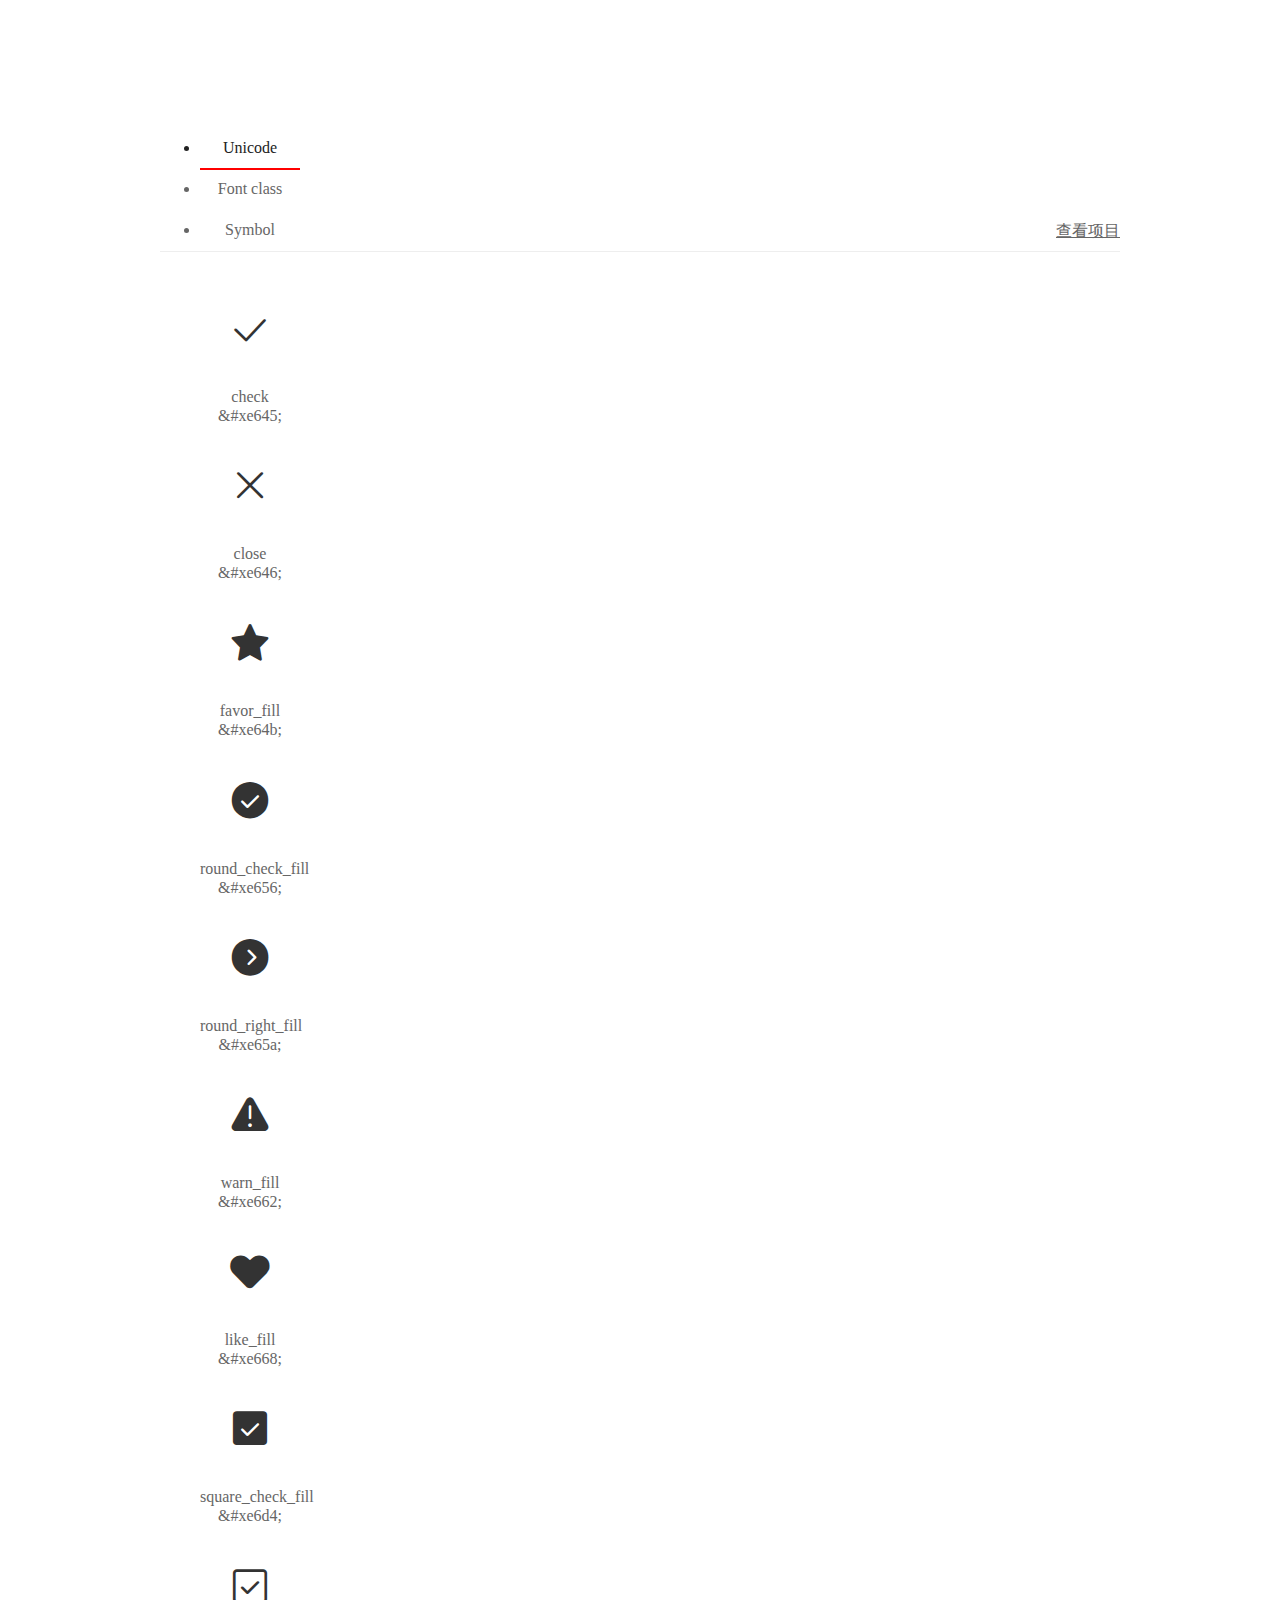
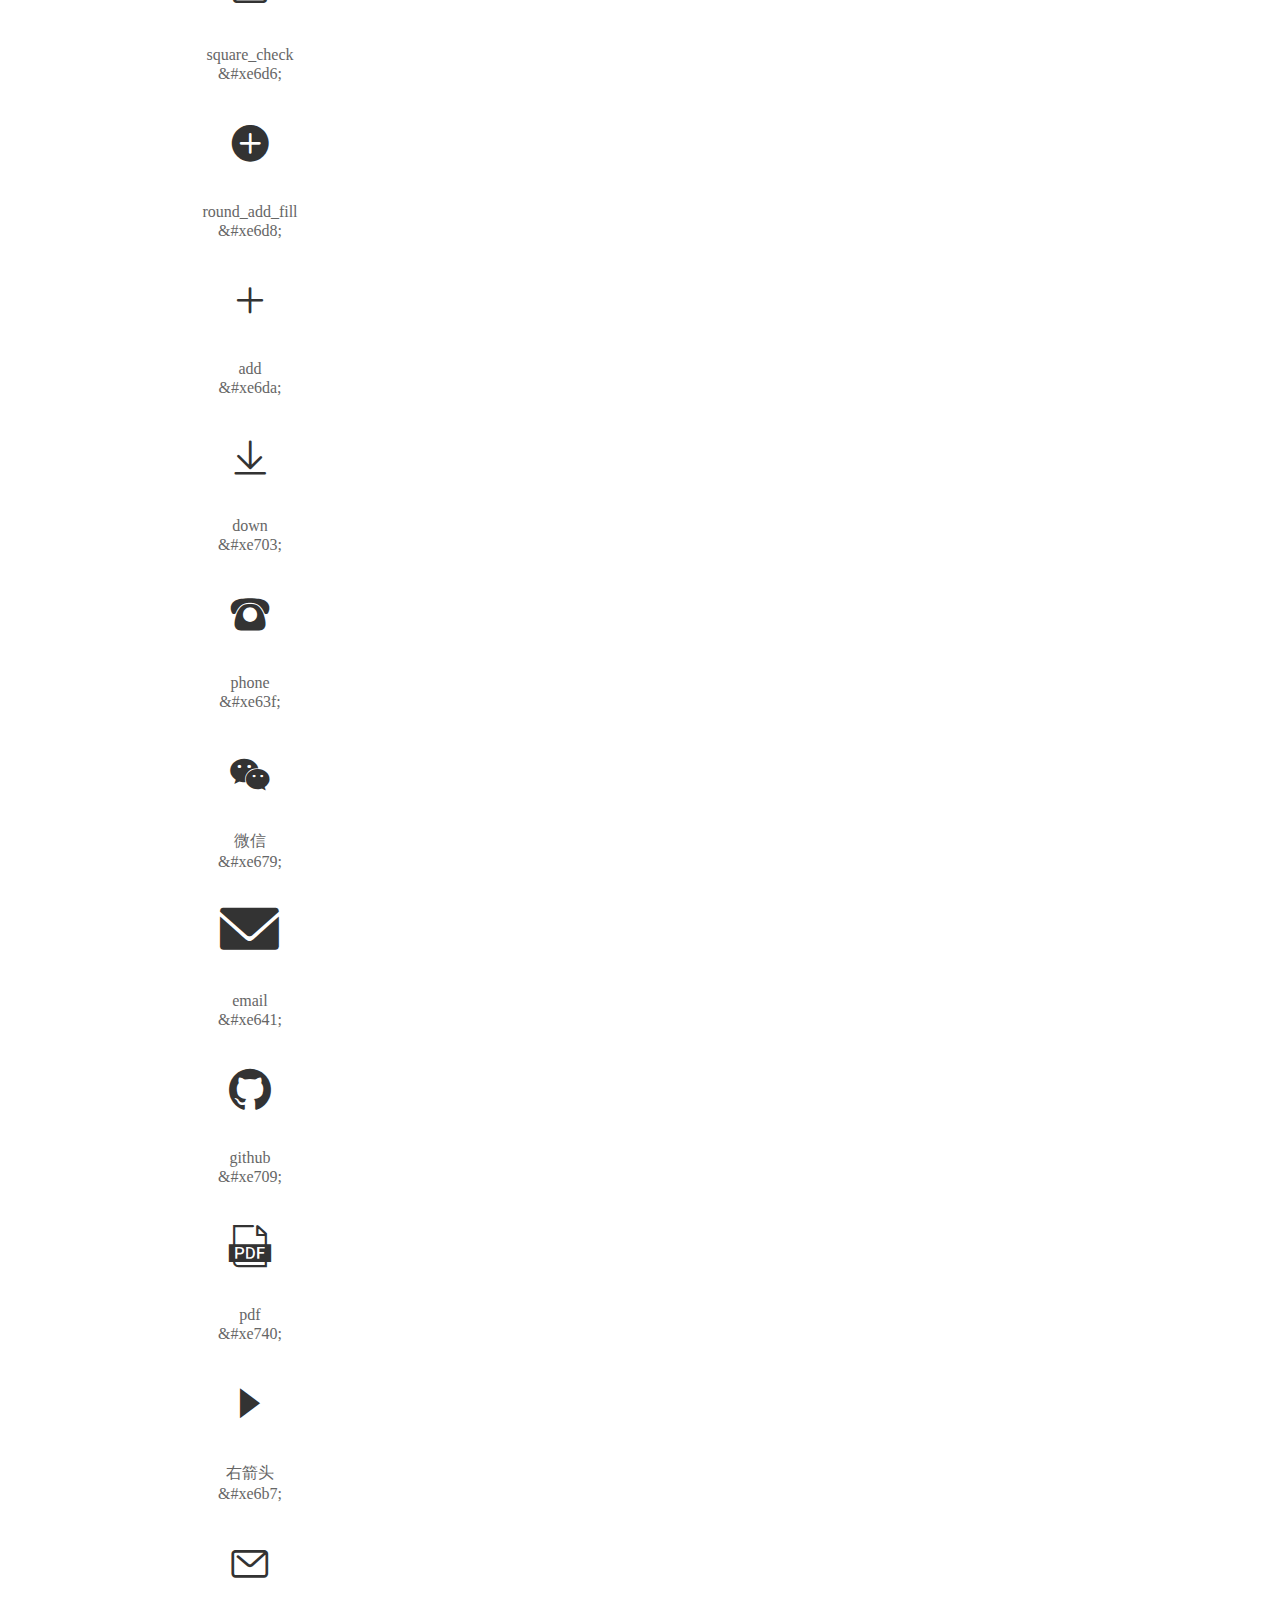
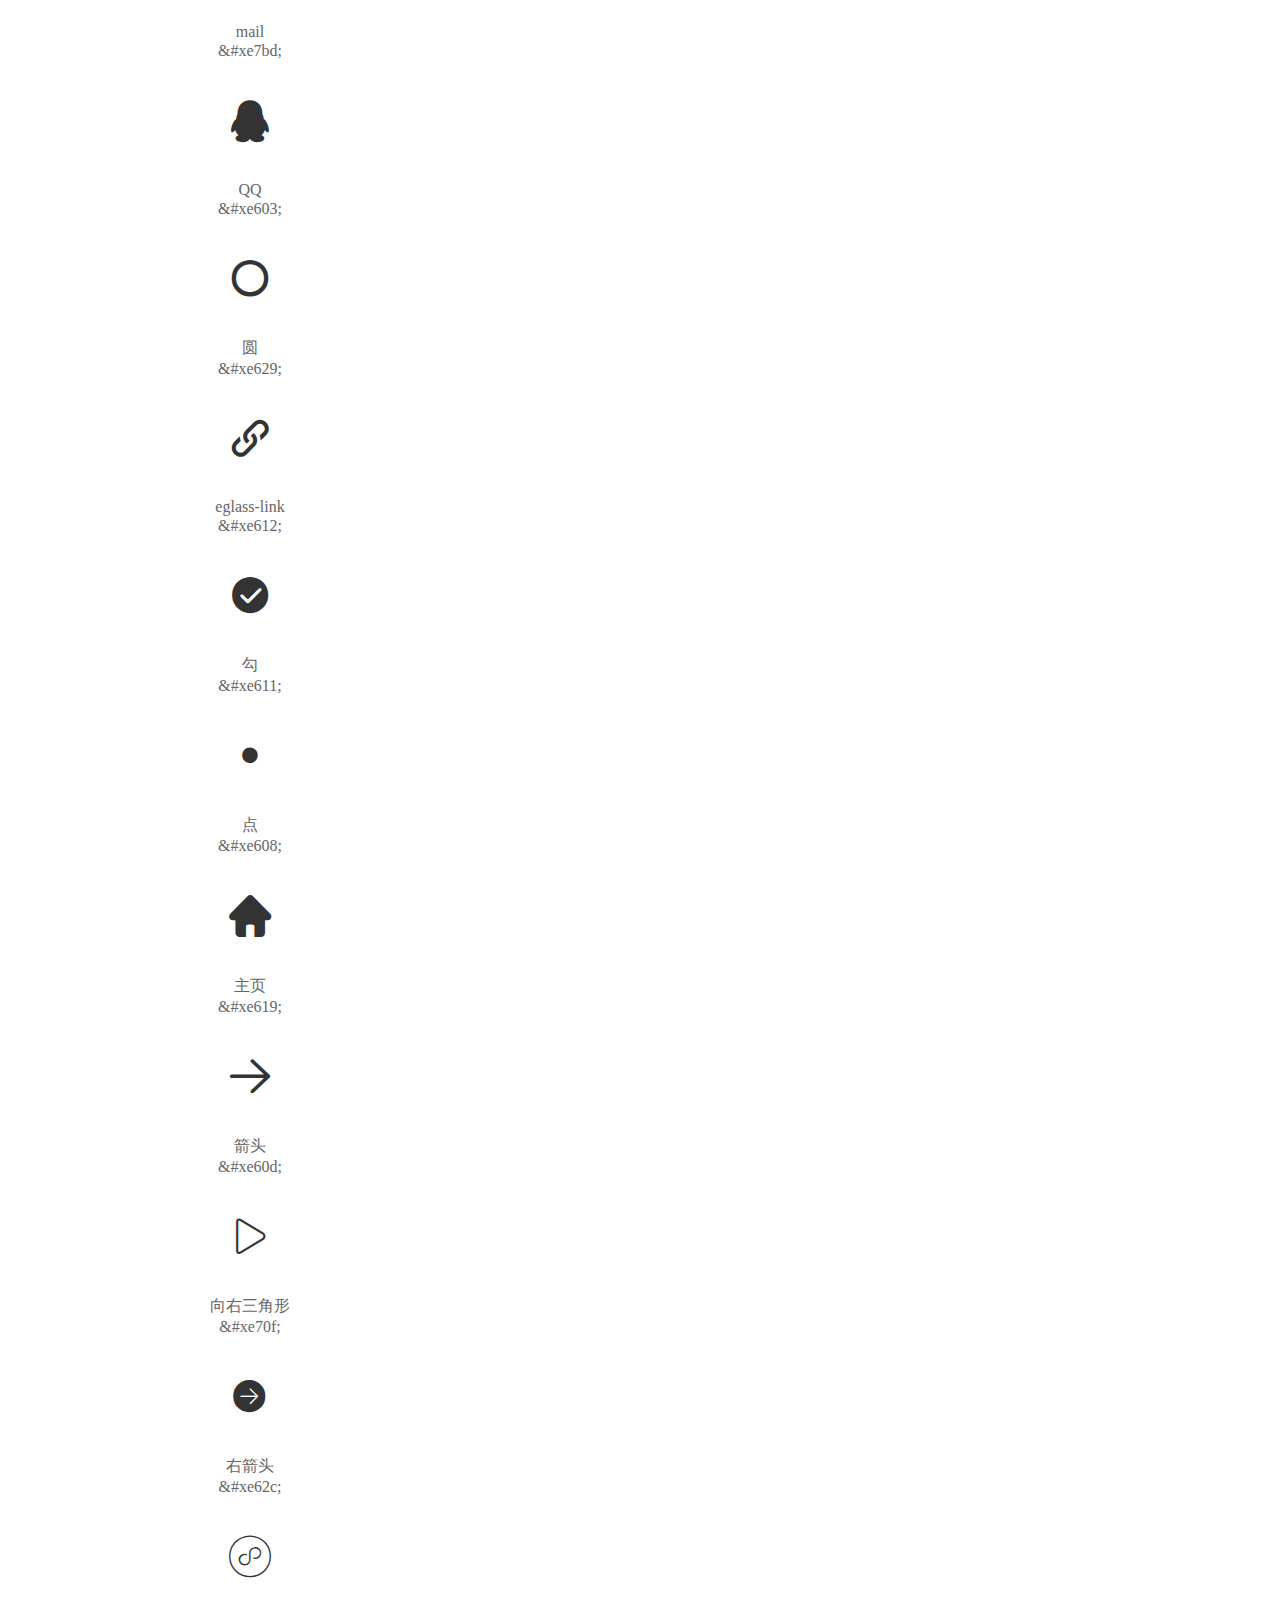
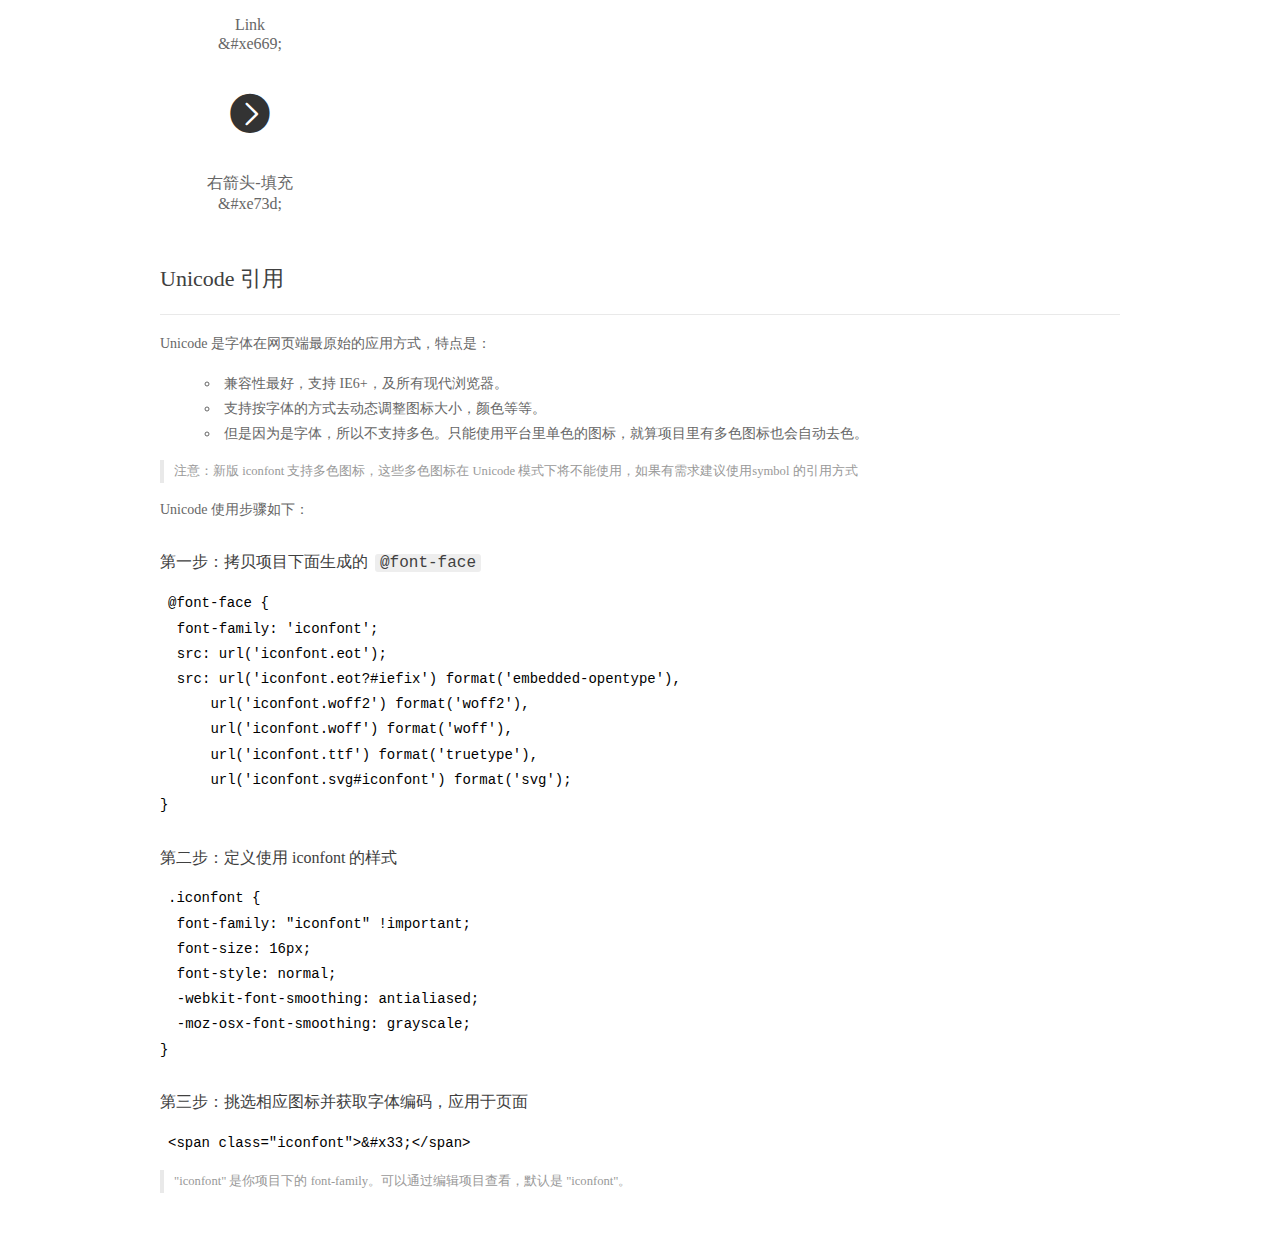
<file: css/font/Ali-iconfont/font_1239864_875pk7j0l/demo_index.html>
<!DOCTYPE html>
<html>
<head>
  <meta charset="utf-8"/>
  <title>IconFont Demo</title>
  <link rel="shortcut icon" href="https://gtms04.alicdn.com/tps/i4/TB1_oz6GVXXXXaFXpXXJDFnIXXX-64-64.ico" type="image/x-icon"/>
  <link rel="stylesheet" href="https://g.alicdn.com/thx/cube/1.3.2/cube.min.css">
  <link rel="stylesheet" href="demo.css">
  <link rel="stylesheet" href="iconfont.css">
  <script src="iconfont.js"></script>
  <!-- jQuery -->
  <script src="https://a1.alicdn.com/oss/uploads/2018/12/26/7bfddb60-08e8-11e9-9b04-53e73bb6408b.js"></script>
  <!-- 代码高亮 -->
  <script src="https://a1.alicdn.com/oss/uploads/2018/12/26/a3f714d0-08e6-11e9-8a15-ebf944d7534c.js"></script>
</head>
<body>
  <div class="main">
    <h1 class="logo"><a href="https://www.iconfont.cn/" title="iconfont 首页" target="_blank">&#xe86b;</a></h1>
    <div class="nav-tabs">
      <ul id="tabs" class="dib-box">
        <li class="dib active"><span>Unicode</span></li>
        <li class="dib"><span>Font class</span></li>
        <li class="dib"><span>Symbol</span></li>
      </ul>
      
      <a href="https://www.iconfont.cn/manage/index?manage_type=myprojects&projectId=1239864" target="_blank" class="nav-more">查看项目</a>
      
    </div>
    <div class="tab-container">
      <div class="content unicode" style="display: block;">
          <ul class="icon_lists dib-box">
          
            <li class="dib">
              <span class="icon iconfont">&#xe645;</span>
                <div class="name">check</div>
                <div class="code-name">&amp;#xe645;</div>
              </li>
          
            <li class="dib">
              <span class="icon iconfont">&#xe646;</span>
                <div class="name">close</div>
                <div class="code-name">&amp;#xe646;</div>
              </li>
          
            <li class="dib">
              <span class="icon iconfont">&#xe64b;</span>
                <div class="name">favor_fill</div>
                <div class="code-name">&amp;#xe64b;</div>
              </li>
          
            <li class="dib">
              <span class="icon iconfont">&#xe656;</span>
                <div class="name">round_check_fill</div>
                <div class="code-name">&amp;#xe656;</div>
              </li>
          
            <li class="dib">
              <span class="icon iconfont">&#xe65a;</span>
                <div class="name">round_right_fill</div>
                <div class="code-name">&amp;#xe65a;</div>
              </li>
          
            <li class="dib">
              <span class="icon iconfont">&#xe662;</span>
                <div class="name">warn_fill</div>
                <div class="code-name">&amp;#xe662;</div>
              </li>
          
            <li class="dib">
              <span class="icon iconfont">&#xe668;</span>
                <div class="name">like_fill</div>
                <div class="code-name">&amp;#xe668;</div>
              </li>
          
            <li class="dib">
              <span class="icon iconfont">&#xe6d4;</span>
                <div class="name">square_check_fill</div>
                <div class="code-name">&amp;#xe6d4;</div>
              </li>
          
            <li class="dib">
              <span class="icon iconfont">&#xe6d6;</span>
                <div class="name">square_check</div>
                <div class="code-name">&amp;#xe6d6;</div>
              </li>
          
            <li class="dib">
              <span class="icon iconfont">&#xe6d8;</span>
                <div class="name">round_add_fill</div>
                <div class="code-name">&amp;#xe6d8;</div>
              </li>
          
            <li class="dib">
              <span class="icon iconfont">&#xe6da;</span>
                <div class="name">add</div>
                <div class="code-name">&amp;#xe6da;</div>
              </li>
          
            <li class="dib">
              <span class="icon iconfont">&#xe703;</span>
                <div class="name">down</div>
                <div class="code-name">&amp;#xe703;</div>
              </li>
          
            <li class="dib">
              <span class="icon iconfont">&#xe63f;</span>
                <div class="name">phone</div>
                <div class="code-name">&amp;#xe63f;</div>
              </li>
          
            <li class="dib">
              <span class="icon iconfont">&#xe679;</span>
                <div class="name">微信</div>
                <div class="code-name">&amp;#xe679;</div>
              </li>
          
            <li class="dib">
              <span class="icon iconfont">&#xe641;</span>
                <div class="name">email</div>
                <div class="code-name">&amp;#xe641;</div>
              </li>
          
            <li class="dib">
              <span class="icon iconfont">&#xe709;</span>
                <div class="name">github</div>
                <div class="code-name">&amp;#xe709;</div>
              </li>
          
            <li class="dib">
              <span class="icon iconfont">&#xe740;</span>
                <div class="name">pdf</div>
                <div class="code-name">&amp;#xe740;</div>
              </li>
          
            <li class="dib">
              <span class="icon iconfont">&#xe6b7;</span>
                <div class="name">右箭头</div>
                <div class="code-name">&amp;#xe6b7;</div>
              </li>
          
            <li class="dib">
              <span class="icon iconfont">&#xe7bd;</span>
                <div class="name">mail</div>
                <div class="code-name">&amp;#xe7bd;</div>
              </li>
          
            <li class="dib">
              <span class="icon iconfont">&#xe603;</span>
                <div class="name">QQ</div>
                <div class="code-name">&amp;#xe603;</div>
              </li>
          
            <li class="dib">
              <span class="icon iconfont">&#xe629;</span>
                <div class="name">圆</div>
                <div class="code-name">&amp;#xe629;</div>
              </li>
          
            <li class="dib">
              <span class="icon iconfont">&#xe612;</span>
                <div class="name">eglass-link</div>
                <div class="code-name">&amp;#xe612;</div>
              </li>
          
            <li class="dib">
              <span class="icon iconfont">&#xe611;</span>
                <div class="name">勾</div>
                <div class="code-name">&amp;#xe611;</div>
              </li>
          
            <li class="dib">
              <span class="icon iconfont">&#xe608;</span>
                <div class="name">点</div>
                <div class="code-name">&amp;#xe608;</div>
              </li>
          
            <li class="dib">
              <span class="icon iconfont">&#xe619;</span>
                <div class="name">主页</div>
                <div class="code-name">&amp;#xe619;</div>
              </li>
          
            <li class="dib">
              <span class="icon iconfont">&#xe60d;</span>
                <div class="name">箭头</div>
                <div class="code-name">&amp;#xe60d;</div>
              </li>
          
            <li class="dib">
              <span class="icon iconfont">&#xe70f;</span>
                <div class="name">向右三角形</div>
                <div class="code-name">&amp;#xe70f;</div>
              </li>
          
            <li class="dib">
              <span class="icon iconfont">&#xe62c;</span>
                <div class="name">右箭头</div>
                <div class="code-name">&amp;#xe62c;</div>
              </li>
          
            <li class="dib">
              <span class="icon iconfont">&#xe669;</span>
                <div class="name">Link</div>
                <div class="code-name">&amp;#xe669;</div>
              </li>
          
            <li class="dib">
              <span class="icon iconfont">&#xe73d;</span>
                <div class="name">右箭头-填充</div>
                <div class="code-name">&amp;#xe73d;</div>
              </li>
          
          </ul>
          <div class="article markdown">
          <h2 id="unicode-">Unicode 引用</h2>
          <hr>

          <p>Unicode 是字体在网页端最原始的应用方式，特点是：</p>
          <ul>
            <li>兼容性最好，支持 IE6+，及所有现代浏览器。</li>
            <li>支持按字体的方式去动态调整图标大小，颜色等等。</li>
            <li>但是因为是字体，所以不支持多色。只能使用平台里单色的图标，就算项目里有多色图标也会自动去色。</li>
          </ul>
          <blockquote>
            <p>注意：新版 iconfont 支持多色图标，这些多色图标在 Unicode 模式下将不能使用，如果有需求建议使用symbol 的引用方式</p>
          </blockquote>
          <p>Unicode 使用步骤如下：</p>
          <h3 id="-font-face">第一步：拷贝项目下面生成的 <code>@font-face</code></h3>
<pre><code class="language-css"
>@font-face {
  font-family: 'iconfont';
  src: url('iconfont.eot');
  src: url('iconfont.eot?#iefix') format('embedded-opentype'),
      url('iconfont.woff2') format('woff2'),
      url('iconfont.woff') format('woff'),
      url('iconfont.ttf') format('truetype'),
      url('iconfont.svg#iconfont') format('svg');
}
</code></pre>
          <h3 id="-iconfont-">第二步：定义使用 iconfont 的样式</h3>
<pre><code class="language-css"
>.iconfont {
  font-family: "iconfont" !important;
  font-size: 16px;
  font-style: normal;
  -webkit-font-smoothing: antialiased;
  -moz-osx-font-smoothing: grayscale;
}
</code></pre>
          <h3 id="-">第三步：挑选相应图标并获取字体编码，应用于页面</h3>
<pre>
<code class="language-html"
>&lt;span class="iconfont"&gt;&amp;#x33;&lt;/span&gt;
</code></pre>
          <blockquote>
            <p>"iconfont" 是你项目下的 font-family。可以通过编辑项目查看，默认是 "iconfont"。</p>
          </blockquote>
          </div>
      </div>
      <div class="content font-class">
        <ul class="icon_lists dib-box">
          
          <li class="dib">
            <span class="icon iconfont iconcheck"></span>
            <div class="name">
              check
            </div>
            <div class="code-name">.iconcheck
            </div>
          </li>
          
          <li class="dib">
            <span class="icon iconfont iconclose"></span>
            <div class="name">
              close
            </div>
            <div class="code-name">.iconclose
            </div>
          </li>
          
          <li class="dib">
            <span class="icon iconfont iconfavorfill"></span>
            <div class="name">
              favor_fill
            </div>
            <div class="code-name">.iconfavorfill
            </div>
          </li>
          
          <li class="dib">
            <span class="icon iconfont iconroundcheckfill"></span>
            <div class="name">
              round_check_fill
            </div>
            <div class="code-name">.iconroundcheckfill
            </div>
          </li>
          
          <li class="dib">
            <span class="icon iconfont iconroundrightfill"></span>
            <div class="name">
              round_right_fill
            </div>
            <div class="code-name">.iconroundrightfill
            </div>
          </li>
          
          <li class="dib">
            <span class="icon iconfont iconwarnfill"></span>
            <div class="name">
              warn_fill
            </div>
            <div class="code-name">.iconwarnfill
            </div>
          </li>
          
          <li class="dib">
            <span class="icon iconfont iconlikefill"></span>
            <div class="name">
              like_fill
            </div>
            <div class="code-name">.iconlikefill
            </div>
          </li>
          
          <li class="dib">
            <span class="icon iconfont iconsquarecheckfill"></span>
            <div class="name">
              square_check_fill
            </div>
            <div class="code-name">.iconsquarecheckfill
            </div>
          </li>
          
          <li class="dib">
            <span class="icon iconfont iconsquarecheck"></span>
            <div class="name">
              square_check
            </div>
            <div class="code-name">.iconsquarecheck
            </div>
          </li>
          
          <li class="dib">
            <span class="icon iconfont iconroundaddfill"></span>
            <div class="name">
              round_add_fill
            </div>
            <div class="code-name">.iconroundaddfill
            </div>
          </li>
          
          <li class="dib">
            <span class="icon iconfont iconadd"></span>
            <div class="name">
              add
            </div>
            <div class="code-name">.iconadd
            </div>
          </li>
          
          <li class="dib">
            <span class="icon iconfont icondown"></span>
            <div class="name">
              down
            </div>
            <div class="code-name">.icondown
            </div>
          </li>
          
          <li class="dib">
            <span class="icon iconfont iconphone"></span>
            <div class="name">
              phone
            </div>
            <div class="code-name">.iconphone
            </div>
          </li>
          
          <li class="dib">
            <span class="icon iconfont iconweixin"></span>
            <div class="name">
              微信
            </div>
            <div class="code-name">.iconweixin
            </div>
          </li>
          
          <li class="dib">
            <span class="icon iconfont iconemail"></span>
            <div class="name">
              email
            </div>
            <div class="code-name">.iconemail
            </div>
          </li>
          
          <li class="dib">
            <span class="icon iconfont icongithub"></span>
            <div class="name">
              github
            </div>
            <div class="code-name">.icongithub
            </div>
          </li>
          
          <li class="dib">
            <span class="icon iconfont iconpdf"></span>
            <div class="name">
              pdf
            </div>
            <div class="code-name">.iconpdf
            </div>
          </li>
          
          <li class="dib">
            <span class="icon iconfont iconsanjiaoright"></span>
            <div class="name">
              右箭头
            </div>
            <div class="code-name">.iconsanjiaoright
            </div>
          </li>
          
          <li class="dib">
            <span class="icon iconfont iconmail"></span>
            <div class="name">
              mail
            </div>
            <div class="code-name">.iconmail
            </div>
          </li>
          
          <li class="dib">
            <span class="icon iconfont iconqq"></span>
            <div class="name">
              QQ
            </div>
            <div class="code-name">.iconqq
            </div>
          </li>
          
          <li class="dib">
            <span class="icon iconfont iconyuan"></span>
            <div class="name">
              圆
            </div>
            <div class="code-name">.iconyuan
            </div>
          </li>
          
          <li class="dib">
            <span class="icon iconfont iconlink"></span>
            <div class="name">
              eglass-link
            </div>
            <div class="code-name">.iconlink
            </div>
          </li>
          
          <li class="dib">
            <span class="icon iconfont icongou"></span>
            <div class="name">
              勾
            </div>
            <div class="code-name">.icongou
            </div>
          </li>
          
          <li class="dib">
            <span class="icon iconfont icondian"></span>
            <div class="name">
              点
            </div>
            <div class="code-name">.icondian
            </div>
          </li>
          
          <li class="dib">
            <span class="icon iconfont iconzhuye"></span>
            <div class="name">
              主页
            </div>
            <div class="code-name">.iconzhuye
            </div>
          </li>
          
          <li class="dib">
            <span class="icon iconfont iconjiantou"></span>
            <div class="name">
              箭头
            </div>
            <div class="code-name">.iconjiantou
            </div>
          </li>
          
          <li class="dib">
            <span class="icon iconfont iconxiangyousanjiaoxing"></span>
            <div class="name">
              向右三角形
            </div>
            <div class="code-name">.iconxiangyousanjiaoxing
            </div>
          </li>
          
          <li class="dib">
            <span class="icon iconfont icondanseshixintubiao-"></span>
            <div class="name">
              右箭头
            </div>
            <div class="code-name">.icondanseshixintubiao-
            </div>
          </li>
          
          <li class="dib">
            <span class="icon iconfont iconLink"></span>
            <div class="name">
              Link
            </div>
            <div class="code-name">.iconLink
            </div>
          </li>
          
          <li class="dib">
            <span class="icon iconfont iconyoujiantou-tianchong"></span>
            <div class="name">
              右箭头-填充
            </div>
            <div class="code-name">.iconyoujiantou-tianchong
            </div>
          </li>
          
        </ul>
        <div class="article markdown">
        <h2 id="font-class-">font-class 引用</h2>
        <hr>

        <p>font-class 是 Unicode 使用方式的一种变种，主要是解决 Unicode 书写不直观，语意不明确的问题。</p>
        <p>与 Unicode 使用方式相比，具有如下特点：</p>
        <ul>
          <li>兼容性良好，支持 IE8+，及所有现代浏览器。</li>
          <li>相比于 Unicode 语意明确，书写更直观。可以很容易分辨这个 icon 是什么。</li>
          <li>因为使用 class 来定义图标，所以当要替换图标时，只需要修改 class 里面的 Unicode 引用。</li>
          <li>不过因为本质上还是使用的字体，所以多色图标还是不支持的。</li>
        </ul>
        <p>使用步骤如下：</p>
        <h3 id="-fontclass-">第一步：引入项目下面生成的 fontclass 代码：</h3>
<pre><code class="language-html">&lt;link rel="stylesheet" href="./iconfont.css"&gt;
</code></pre>
        <h3 id="-">第二步：挑选相应图标并获取类名，应用于页面：</h3>
<pre><code class="language-html">&lt;span class="iconfont iconxxx"&gt;&lt;/span&gt;
</code></pre>
        <blockquote>
          <p>"
            iconfont" 是你项目下的 font-family。可以通过编辑项目查看，默认是 "iconfont"。</p>
        </blockquote>
      </div>
      </div>
      <div class="content symbol">
          <ul class="icon_lists dib-box">
          
            <li class="dib">
                <svg class="icon svg-icon" aria-hidden="true">
                  <use xlink:href="#iconcheck"></use>
                </svg>
                <div class="name">check</div>
                <div class="code-name">#iconcheck</div>
            </li>
          
            <li class="dib">
                <svg class="icon svg-icon" aria-hidden="true">
                  <use xlink:href="#iconclose"></use>
                </svg>
                <div class="name">close</div>
                <div class="code-name">#iconclose</div>
            </li>
          
            <li class="dib">
                <svg class="icon svg-icon" aria-hidden="true">
                  <use xlink:href="#iconfavorfill"></use>
                </svg>
                <div class="name">favor_fill</div>
                <div class="code-name">#iconfavorfill</div>
            </li>
          
            <li class="dib">
                <svg class="icon svg-icon" aria-hidden="true">
                  <use xlink:href="#iconroundcheckfill"></use>
                </svg>
                <div class="name">round_check_fill</div>
                <div class="code-name">#iconroundcheckfill</div>
            </li>
          
            <li class="dib">
                <svg class="icon svg-icon" aria-hidden="true">
                  <use xlink:href="#iconroundrightfill"></use>
                </svg>
                <div class="name">round_right_fill</div>
                <div class="code-name">#iconroundrightfill</div>
            </li>
          
            <li class="dib">
                <svg class="icon svg-icon" aria-hidden="true">
                  <use xlink:href="#iconwarnfill"></use>
                </svg>
                <div class="name">warn_fill</div>
                <div class="code-name">#iconwarnfill</div>
            </li>
          
            <li class="dib">
                <svg class="icon svg-icon" aria-hidden="true">
                  <use xlink:href="#iconlikefill"></use>
                </svg>
                <div class="name">like_fill</div>
                <div class="code-name">#iconlikefill</div>
            </li>
          
            <li class="dib">
                <svg class="icon svg-icon" aria-hidden="true">
                  <use xlink:href="#iconsquarecheckfill"></use>
                </svg>
                <div class="name">square_check_fill</div>
                <div class="code-name">#iconsquarecheckfill</div>
            </li>
          
            <li class="dib">
                <svg class="icon svg-icon" aria-hidden="true">
                  <use xlink:href="#iconsquarecheck"></use>
                </svg>
                <div class="name">square_check</div>
                <div class="code-name">#iconsquarecheck</div>
            </li>
          
            <li class="dib">
                <svg class="icon svg-icon" aria-hidden="true">
                  <use xlink:href="#iconroundaddfill"></use>
                </svg>
                <div class="name">round_add_fill</div>
                <div class="code-name">#iconroundaddfill</div>
            </li>
          
            <li class="dib">
                <svg class="icon svg-icon" aria-hidden="true">
                  <use xlink:href="#iconadd"></use>
                </svg>
                <div class="name">add</div>
                <div class="code-name">#iconadd</div>
            </li>
          
            <li class="dib">
                <svg class="icon svg-icon" aria-hidden="true">
                  <use xlink:href="#icondown"></use>
                </svg>
                <div class="name">down</div>
                <div class="code-name">#icondown</div>
            </li>
          
            <li class="dib">
                <svg class="icon svg-icon" aria-hidden="true">
                  <use xlink:href="#iconphone"></use>
                </svg>
                <div class="name">phone</div>
                <div class="code-name">#iconphone</div>
            </li>
          
            <li class="dib">
                <svg class="icon svg-icon" aria-hidden="true">
                  <use xlink:href="#iconweixin"></use>
                </svg>
                <div class="name">微信</div>
                <div class="code-name">#iconweixin</div>
            </li>
          
            <li class="dib">
                <svg class="icon svg-icon" aria-hidden="true">
                  <use xlink:href="#iconemail"></use>
                </svg>
                <div class="name">email</div>
                <div class="code-name">#iconemail</div>
            </li>
          
            <li class="dib">
                <svg class="icon svg-icon" aria-hidden="true">
                  <use xlink:href="#icongithub"></use>
                </svg>
                <div class="name">github</div>
                <div class="code-name">#icongithub</div>
            </li>
          
            <li class="dib">
                <svg class="icon svg-icon" aria-hidden="true">
                  <use xlink:href="#iconpdf"></use>
                </svg>
                <div class="name">pdf</div>
                <div class="code-name">#iconpdf</div>
            </li>
          
            <li class="dib">
                <svg class="icon svg-icon" aria-hidden="true">
                  <use xlink:href="#iconsanjiaoright"></use>
                </svg>
                <div class="name">右箭头</div>
                <div class="code-name">#iconsanjiaoright</div>
            </li>
          
            <li class="dib">
                <svg class="icon svg-icon" aria-hidden="true">
                  <use xlink:href="#iconmail"></use>
                </svg>
                <div class="name">mail</div>
                <div class="code-name">#iconmail</div>
            </li>
          
            <li class="dib">
                <svg class="icon svg-icon" aria-hidden="true">
                  <use xlink:href="#iconqq"></use>
                </svg>
                <div class="name">QQ</div>
                <div class="code-name">#iconqq</div>
            </li>
          
            <li class="dib">
                <svg class="icon svg-icon" aria-hidden="true">
                  <use xlink:href="#iconyuan"></use>
                </svg>
                <div class="name">圆</div>
                <div class="code-name">#iconyuan</div>
            </li>
          
            <li class="dib">
                <svg class="icon svg-icon" aria-hidden="true">
                  <use xlink:href="#iconlink"></use>
                </svg>
                <div class="name">eglass-link</div>
                <div class="code-name">#iconlink</div>
            </li>
          
            <li class="dib">
                <svg class="icon svg-icon" aria-hidden="true">
                  <use xlink:href="#icongou"></use>
                </svg>
                <div class="name">勾</div>
                <div class="code-name">#icongou</div>
            </li>
          
            <li class="dib">
                <svg class="icon svg-icon" aria-hidden="true">
                  <use xlink:href="#icondian"></use>
                </svg>
                <div class="name">点</div>
                <div class="code-name">#icondian</div>
            </li>
          
            <li class="dib">
                <svg class="icon svg-icon" aria-hidden="true">
                  <use xlink:href="#iconzhuye"></use>
                </svg>
                <div class="name">主页</div>
                <div class="code-name">#iconzhuye</div>
            </li>
          
            <li class="dib">
                <svg class="icon svg-icon" aria-hidden="true">
                  <use xlink:href="#iconjiantou"></use>
                </svg>
                <div class="name">箭头</div>
                <div class="code-name">#iconjiantou</div>
            </li>
          
            <li class="dib">
                <svg class="icon svg-icon" aria-hidden="true">
                  <use xlink:href="#iconxiangyousanjiaoxing"></use>
                </svg>
                <div class="name">向右三角形</div>
                <div class="code-name">#iconxiangyousanjiaoxing</div>
            </li>
          
            <li class="dib">
                <svg class="icon svg-icon" aria-hidden="true">
                  <use xlink:href="#icondanseshixintubiao-"></use>
                </svg>
                <div class="name">右箭头</div>
                <div class="code-name">#icondanseshixintubiao-</div>
            </li>
          
            <li class="dib">
                <svg class="icon svg-icon" aria-hidden="true">
                  <use xlink:href="#iconLink"></use>
                </svg>
                <div class="name">Link</div>
                <div class="code-name">#iconLink</div>
            </li>
          
            <li class="dib">
                <svg class="icon svg-icon" aria-hidden="true">
                  <use xlink:href="#iconyoujiantou-tianchong"></use>
                </svg>
                <div class="name">右箭头-填充</div>
                <div class="code-name">#iconyoujiantou-tianchong</div>
            </li>
          
          </ul>
          <div class="article markdown">
          <h2 id="symbol-">Symbol 引用</h2>
          <hr>

          <p>这是一种全新的使用方式，应该说这才是未来的主流，也是平台目前推荐的用法。相关介绍可以参考这篇<a href="">文章</a>
            这种用法其实是做了一个 SVG 的集合，与另外两种相比具有如下特点：</p>
          <ul>
            <li>支持多色图标了，不再受单色限制。</li>
            <li>通过一些技巧，支持像字体那样，通过 <code>font-size</code>, <code>color</code> 来调整样式。</li>
            <li>兼容性较差，支持 IE9+，及现代浏览器。</li>
            <li>浏览器渲染 SVG 的性能一般，还不如 png。</li>
          </ul>
          <p>使用步骤如下：</p>
          <h3 id="-symbol-">第一步：引入项目下面生成的 symbol 代码：</h3>
<pre><code class="language-html">&lt;script src="./iconfont.js"&gt;&lt;/script&gt;
</code></pre>
          <h3 id="-css-">第二步：加入通用 CSS 代码（引入一次就行）：</h3>
<pre><code class="language-html">&lt;style&gt;
.icon {
  width: 1em;
  height: 1em;
  vertical-align: -0.15em;
  fill: currentColor;
  overflow: hidden;
}
&lt;/style&gt;
</code></pre>
          <h3 id="-">第三步：挑选相应图标并获取类名，应用于页面：</h3>
<pre><code class="language-html">&lt;svg class="icon" aria-hidden="true"&gt;
  &lt;use xlink:href="#icon-xxx"&gt;&lt;/use&gt;
&lt;/svg&gt;
</code></pre>
          </div>
      </div>

    </div>
  </div>
  <script>
  $(document).ready(function () {
      $('.tab-container .content:first').show()

      $('#tabs li').click(function (e) {
        var tabContent = $('.tab-container .content')
        var index = $(this).index()

        if ($(this).hasClass('active')) {
          return
        } else {
          $('#tabs li').removeClass('active')
          $(this).addClass('active')

          tabContent.hide().eq(index).fadeIn()
        }
      })
    })
  </script>
</body>
</html>
</file>
<file: css/font/Ali-iconfont/font_1239864_875pk7j0l/demo.css>
/* Logo 字体 */
@font-face {
  font-family: "iconfont logo";
  src: url('https://at.alicdn.com/t/font_985780_km7mi63cihi.eot?t=1545807318834');
  src: url('https://at.alicdn.com/t/font_985780_km7mi63cihi.eot?t=1545807318834#iefix') format('embedded-opentype'),
    url('https://at.alicdn.com/t/font_985780_km7mi63cihi.woff?t=1545807318834') format('woff'),
    url('https://at.alicdn.com/t/font_985780_km7mi63cihi.ttf?t=1545807318834') format('truetype'),
    url('https://at.alicdn.com/t/font_985780_km7mi63cihi.svg?t=1545807318834#iconfont') format('svg');
}

.logo {
  font-family: "iconfont logo";
  font-size: 160px;
  font-style: normal;
  -webkit-font-smoothing: antialiased;
  -moz-osx-font-smoothing: grayscale;
}

/* tabs */
.nav-tabs {
  position: relative;
}

.nav-tabs .nav-more {
  position: absolute;
  right: 0;
  bottom: 0;
  height: 42px;
  line-height: 42px;
  color: #666;
}

#tabs {
  border-bottom: 1px solid #eee;
}

#tabs li {
  cursor: pointer;
  width: 100px;
  height: 40px;
  line-height: 40px;
  text-align: center;
  font-size: 16px;
  border-bottom: 2px solid transparent;
  position: relative;
  z-index: 1;
  margin-bottom: -1px;
  color: #666;
}


#tabs .active {
  border-bottom-color: #f00;
  color: #222;
}

.tab-container .content {
  display: none;
}

/* 页面布局 */
.main {
  padding: 30px 100px;
  width: 960px;
  margin: 0 auto;
}

.main .logo {
  color: #333;
  text-align: left;
  margin-bottom: 30px;
  line-height: 1;
  height: 110px;
  margin-top: -50px;
  overflow: hidden;
  *zoom: 1;
}

.main .logo a {
  font-size: 160px;
  color: #333;
}

.helps {
  margin-top: 40px;
}

.helps pre {
  padding: 20px;
  margin: 10px 0;
  border: solid 1px #e7e1cd;
  background-color: #fffdef;
  overflow: auto;
}

.icon_lists {
  width: 100% !important;
  overflow: hidden;
  *zoom: 1;
}

.icon_lists li {
  width: 100px;
  margin-bottom: 10px;
  margin-right: 20px;
  text-align: center;
  list-style: none !important;
  cursor: default;
}

.icon_lists li .code-name {
  line-height: 1.2;
}

.icon_lists .icon {
  display: block;
  height: 100px;
  line-height: 100px;
  font-size: 42px;
  margin: 10px auto;
  color: #333;
  -webkit-transition: font-size 0.25s linear, width 0.25s linear;
  -moz-transition: font-size 0.25s linear, width 0.25s linear;
  transition: font-size 0.25s linear, width 0.25s linear;
}

.icon_lists .icon:hover {
  font-size: 100px;
}

.icon_lists .svg-icon {
  /* 通过设置 font-size 来改变图标大小 */
  width: 1em;
  /* 图标和文字相邻时，垂直对齐 */
  vertical-align: -0.15em;
  /* 通过设置 color 来改变 SVG 的颜色/fill */
  fill: currentColor;
  /* path 和 stroke 溢出 viewBox 部分在 IE 下会显示
      normalize.css 中也包含这行 */
  overflow: hidden;
}

.icon_lists li .name,
.icon_lists li .code-name {
  color: #666;
}

/* markdown 样式 */
.markdown {
  color: #666;
  font-size: 14px;
  line-height: 1.8;
}

.highlight {
  line-height: 1.5;
}

.markdown img {
  vertical-align: middle;
  max-width: 100%;
}

.markdown h1 {
  color: #404040;
  font-weight: 500;
  line-height: 40px;
  margin-bottom: 24px;
}

.markdown h2,
.markdown h3,
.markdown h4,
.markdown h5,
.markdown h6 {
  color: #404040;
  margin: 1.6em 0 0.6em 0;
  font-weight: 500;
  clear: both;
}

.markdown h1 {
  font-size: 28px;
}

.markdown h2 {
  font-size: 22px;
}

.markdown h3 {
  font-size: 16px;
}

.markdown h4 {
  font-size: 14px;
}

.markdown h5 {
  font-size: 12px;
}

.markdown h6 {
  font-size: 12px;
}

.markdown hr {
  height: 1px;
  border: 0;
  background: #e9e9e9;
  margin: 16px 0;
  clear: both;
}

.markdown p {
  margin: 1em 0;
}

.markdown>p,
.markdown>blockquote,
.markdown>.highlight,
.markdown>ol,
.markdown>ul {
  width: 80%;
}

.markdown ul>li {
  list-style: circle;
}

.markdown>ul li,
.markdown blockquote ul>li {
  margin-left: 20px;
  padding-left: 4px;
}

.markdown>ul li p,
.markdown>ol li p {
  margin: 0.6em 0;
}

.markdown ol>li {
  list-style: decimal;
}

.markdown>ol li,
.markdown blockquote ol>li {
  margin-left: 20px;
  padding-left: 4px;
}

.markdown code {
  margin: 0 3px;
  padding: 0 5px;
  background: #eee;
  border-radius: 3px;
}

.markdown strong,
.markdown b {
  font-weight: 600;
}

.markdown>table {
  border-collapse: collapse;
  border-spacing: 0px;
  empty-cells: show;
  border: 1px solid #e9e9e9;
  width: 95%;
  margin-bottom: 24px;
}

.markdown>table th {
  white-space: nowrap;
  color: #333;
  font-weight: 600;
}

.markdown>table th,
.markdown>table td {
  border: 1px solid #e9e9e9;
  padding: 8px 16px;
  text-align: left;
}

.markdown>table th {
  background: #F7F7F7;
}

.markdown blockquote {
  font-size: 90%;
  color: #999;
  border-left: 4px solid #e9e9e9;
  padding-left: 0.8em;
  margin: 1em 0;
}

.markdown blockquote p {
  margin: 0;
}

.markdown .anchor {
  opacity: 0;
  transition: opacity 0.3s ease;
  margin-left: 8px;
}

.markdown .waiting {
  color: #ccc;
}

.markdown h1:hover .anchor,
.markdown h2:hover .anchor,
.markdown h3:hover .anchor,
.markdown h4:hover .anchor,
.markdown h5:hover .anchor,
.markdown h6:hover .anchor {
  opacity: 1;
  display: inline-block;
}

.markdown>br,
.markdown>p>br {
  clear: both;
}


.hljs {
  display: block;
  background: white;
  padding: 0.5em;
  color: #333333;
  overflow-x: auto;
}

.hljs-comment,
.hljs-meta {
  color: #969896;
}

.hljs-string,
.hljs-variable,
.hljs-template-variable,
.hljs-strong,
.hljs-emphasis,
.hljs-quote {
  color: #df5000;
}

.hljs-keyword,
.hljs-selector-tag,
.hljs-type {
  color: #a71d5d;
}

.hljs-literal,
.hljs-symbol,
.hljs-bullet,
.hljs-attribute {
  color: #0086b3;
}

.hljs-section,
.hljs-name {
  color: #63a35c;
}

.hljs-tag {
  color: #333333;
}

.hljs-title,
.hljs-attr,
.hljs-selector-id,
.hljs-selector-class,
.hljs-selector-attr,
.hljs-selector-pseudo {
  color: #795da3;
}

.hljs-addition {
  color: #55a532;
  background-color: #eaffea;
}

.hljs-deletion {
  color: #bd2c00;
  background-color: #ffecec;
}

.hljs-link {
  text-decoration: underline;
}

/* 代码高亮 */
/* PrismJS 1.15.0
https://prismjs.com/download.html#themes=prism&languages=markup+css+clike+javascript */
/**
 * prism.js default theme for JavaScript, CSS and HTML
 * Based on dabblet (http://dabblet.com)
 * @author Lea Verou
 */
code[class*="language-"],
pre[class*="language-"] {
  color: black;
  background: none;
  text-shadow: 0 1px white;
  font-family: Consolas, Monaco, 'Andale Mono', 'Ubuntu Mono', monospace;
  text-align: left;
  white-space: pre;
  word-spacing: normal;
  word-break: normal;
  word-wrap: normal;
  line-height: 1.5;

  -moz-tab-size: 4;
  -o-tab-size: 4;
  tab-size: 4;

  -webkit-hyphens: none;
  -moz-hyphens: none;
  -ms-hyphens: none;
  hyphens: none;
}

pre[class*="language-"]::-moz-selection,
pre[class*="language-"] ::-moz-selection,
code[class*="language-"]::-moz-selection,
code[class*="language-"] ::-moz-selection {
  text-shadow: none;
  background: #b3d4fc;
}

pre[class*="language-"]::selection,
pre[class*="language-"] ::selection,
code[class*="language-"]::selection,
code[class*="language-"] ::selection {
  text-shadow: none;
  background: #b3d4fc;
}

@media print {

  code[class*="language-"],
  pre[class*="language-"] {
    text-shadow: none;
  }
}

/* Code blocks */
pre[class*="language-"] {
  padding: 1em;
  margin: .5em 0;
  overflow: auto;
}

:not(pre)>code[class*="language-"],
pre[class*="language-"] {
  background: #f5f2f0;
}

/* Inline code */
:not(pre)>code[class*="language-"] {
  padding: .1em;
  border-radius: .3em;
  white-space: normal;
}

.token.comment,
.token.prolog,
.token.doctype,
.token.cdata {
  color: slategray;
}

.token.punctuation {
  color: #999;
}

.namespace {
  opacity: .7;
}

.token.property,
.token.tag,
.token.boolean,
.token.number,
.token.constant,
.token.symbol,
.token.deleted {
  color: #905;
}

.token.selector,
.token.attr-name,
.token.string,
.token.char,
.token.builtin,
.token.inserted {
  color: #690;
}

.token.operator,
.token.entity,
.token.url,
.language-css .token.string,
.style .token.string {
  color: #9a6e3a;
  background: hsla(0, 0%, 100%, .5);
}

.token.atrule,
.token.attr-value,
.token.keyword {
  color: #07a;
}

.token.function,
.token.class-name {
  color: #DD4A68;
}

.token.regex,
.token.important,
.token.variable {
  color: #e90;
}

.token.important,
.token.bold {
  font-weight: bold;
}

.token.italic {
  font-style: italic;
}

.token.entity {
  cursor: help;
}
</file>
<file: css/font/Ali-iconfont/font_1239864_875pk7j0l/iconfont.css>
@font-face {font-family: "iconfont";
  src: url('iconfont.eot?t=1560358673568'); /* IE9 */
  src: url('iconfont.eot?t=1560358673568#iefix') format('embedded-opentype'), /* IE6-IE8 */
  url('[data-uri]') format('woff2'),
  url('iconfont.woff?t=1560358673568') format('woff'),
  url('iconfont.ttf?t=1560358673568') format('truetype'), /* chrome, firefox, opera, Safari, Android, iOS 4.2+ */
  url('iconfont.svg?t=1560358673568#iconfont') format('svg'); /* iOS 4.1- */
}

.iconfont {
  font-family: "iconfont" !important;
  font-size: 16px;
  font-style: normal;
  -webkit-font-smoothing: antialiased;
  -moz-osx-font-smoothing: grayscale;
}

.iconcheck:before {
  content: "\e645";
}

.iconclose:before {
  content: "\e646";
}

.iconfavorfill:before {
  content: "\e64b";
}

.iconroundcheckfill:before {
  content: "\e656";
}

.iconroundrightfill:before {
  content: "\e65a";
}

.iconwarnfill:before {
  content: "\e662";
}

.iconlikefill:before {
  content: "\e668";
}

.iconsquarecheckfill:before {
  content: "\e6d4";
}

.iconsquarecheck:before {
  content: "\e6d6";
}

.iconroundaddfill:before {
  content: "\e6d8";
}

.iconadd:before {
  content: "\e6da";
}

.icondown:before {
  content: "\e703";
}

.iconphone:before {
  content: "\e63f";
}

.iconweixin:before {
  content: "\e679";
}

.iconemail:before {
  content: "\e641";
}

.icongithub:before {
  content: "\e709";
}

.iconpdf:before {
  content: "\e740";
}

.iconsanjiaoright:before {
  content: "\e6b7";
}

.iconmail:before {
  content: "\e7bd";
}

.iconqq:before {
  content: "\e603";
}

.iconyuan:before {
  content: "\e629";
}

.iconlink:before {
  content: "\e612";
}

.icongou:before {
  content: "\e611";
}

.icondian:before {
  content: "\e608";
}

.iconzhuye:before {
  content: "\e619";
}

.iconjiantou:before {
  content: "\e60d";
}

.iconxiangyousanjiaoxing:before {
  content: "\e70f";
}

.icondanseshixintubiao-:before {
  content: "\e62c";
}

.iconLink:before {
  content: "\e669";
}

.iconyoujiantou-tianchong:before {
  content: "\e73d";
}
</file>
